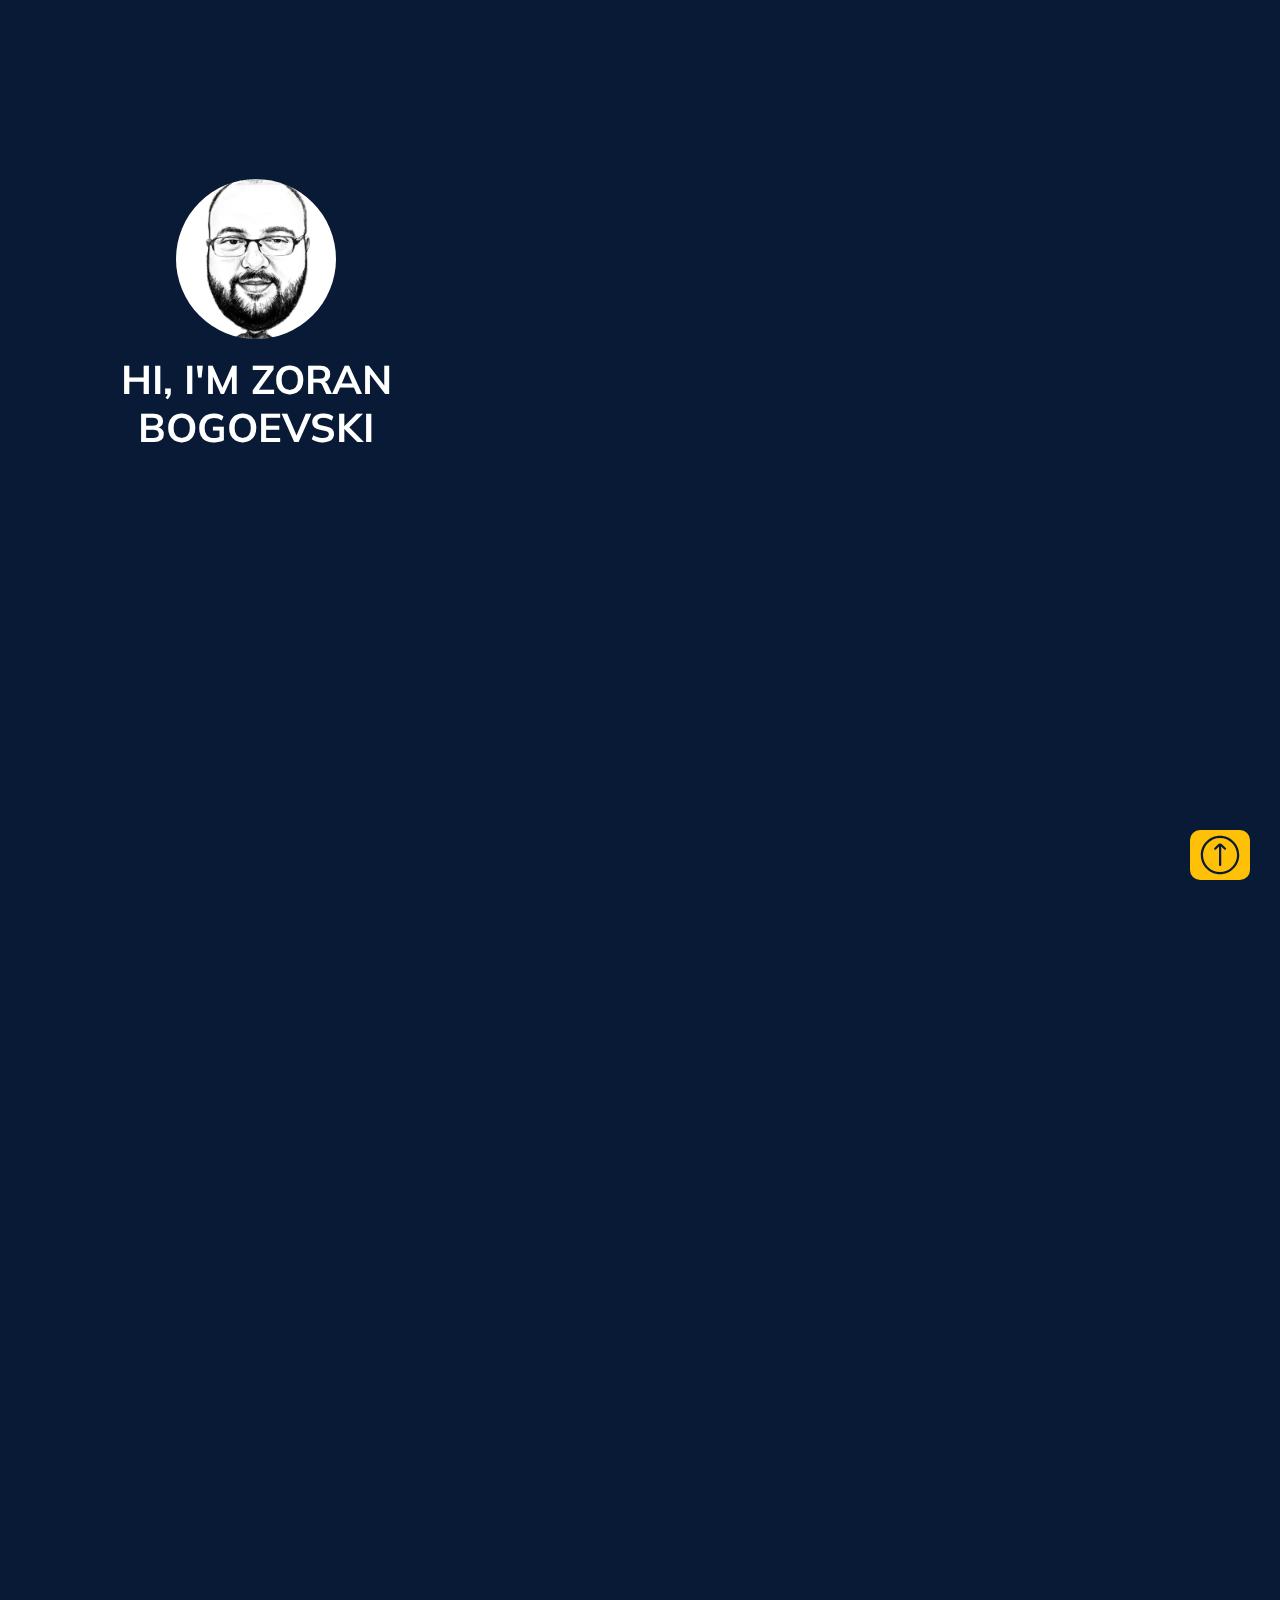
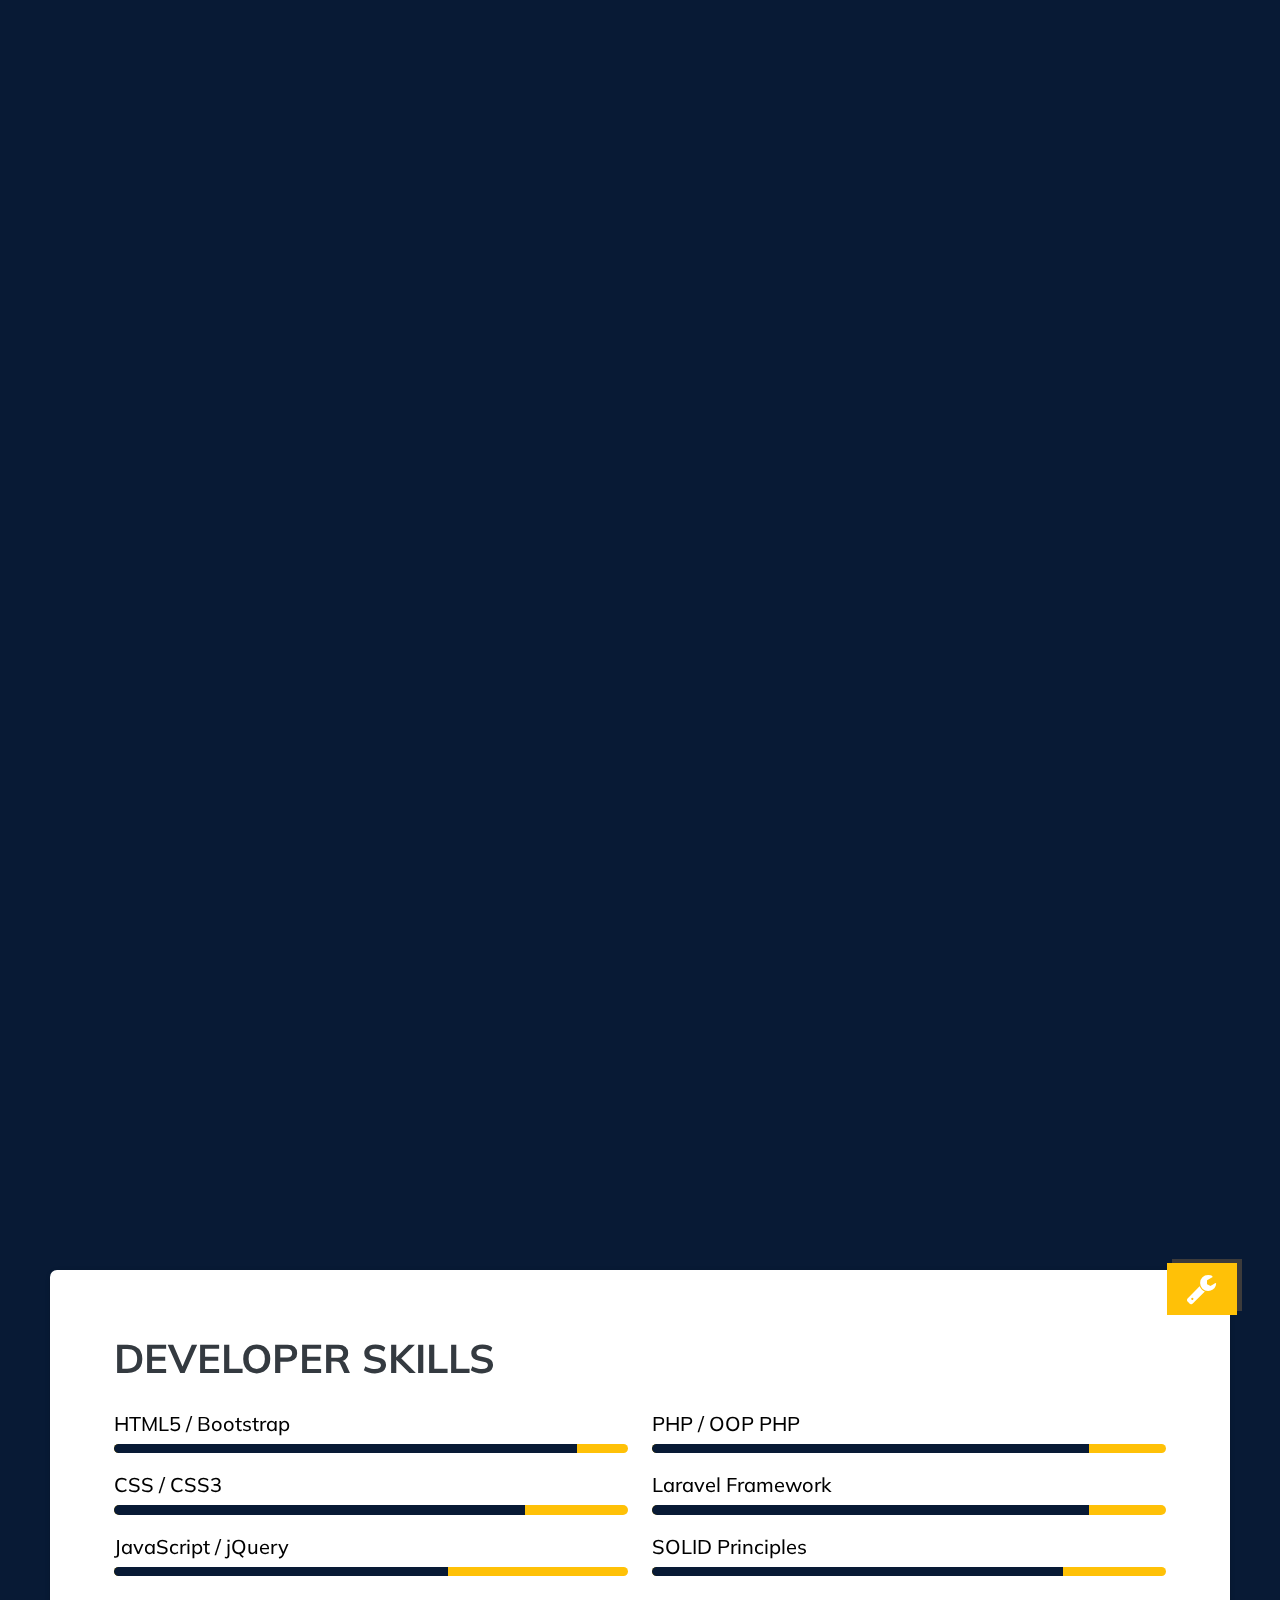
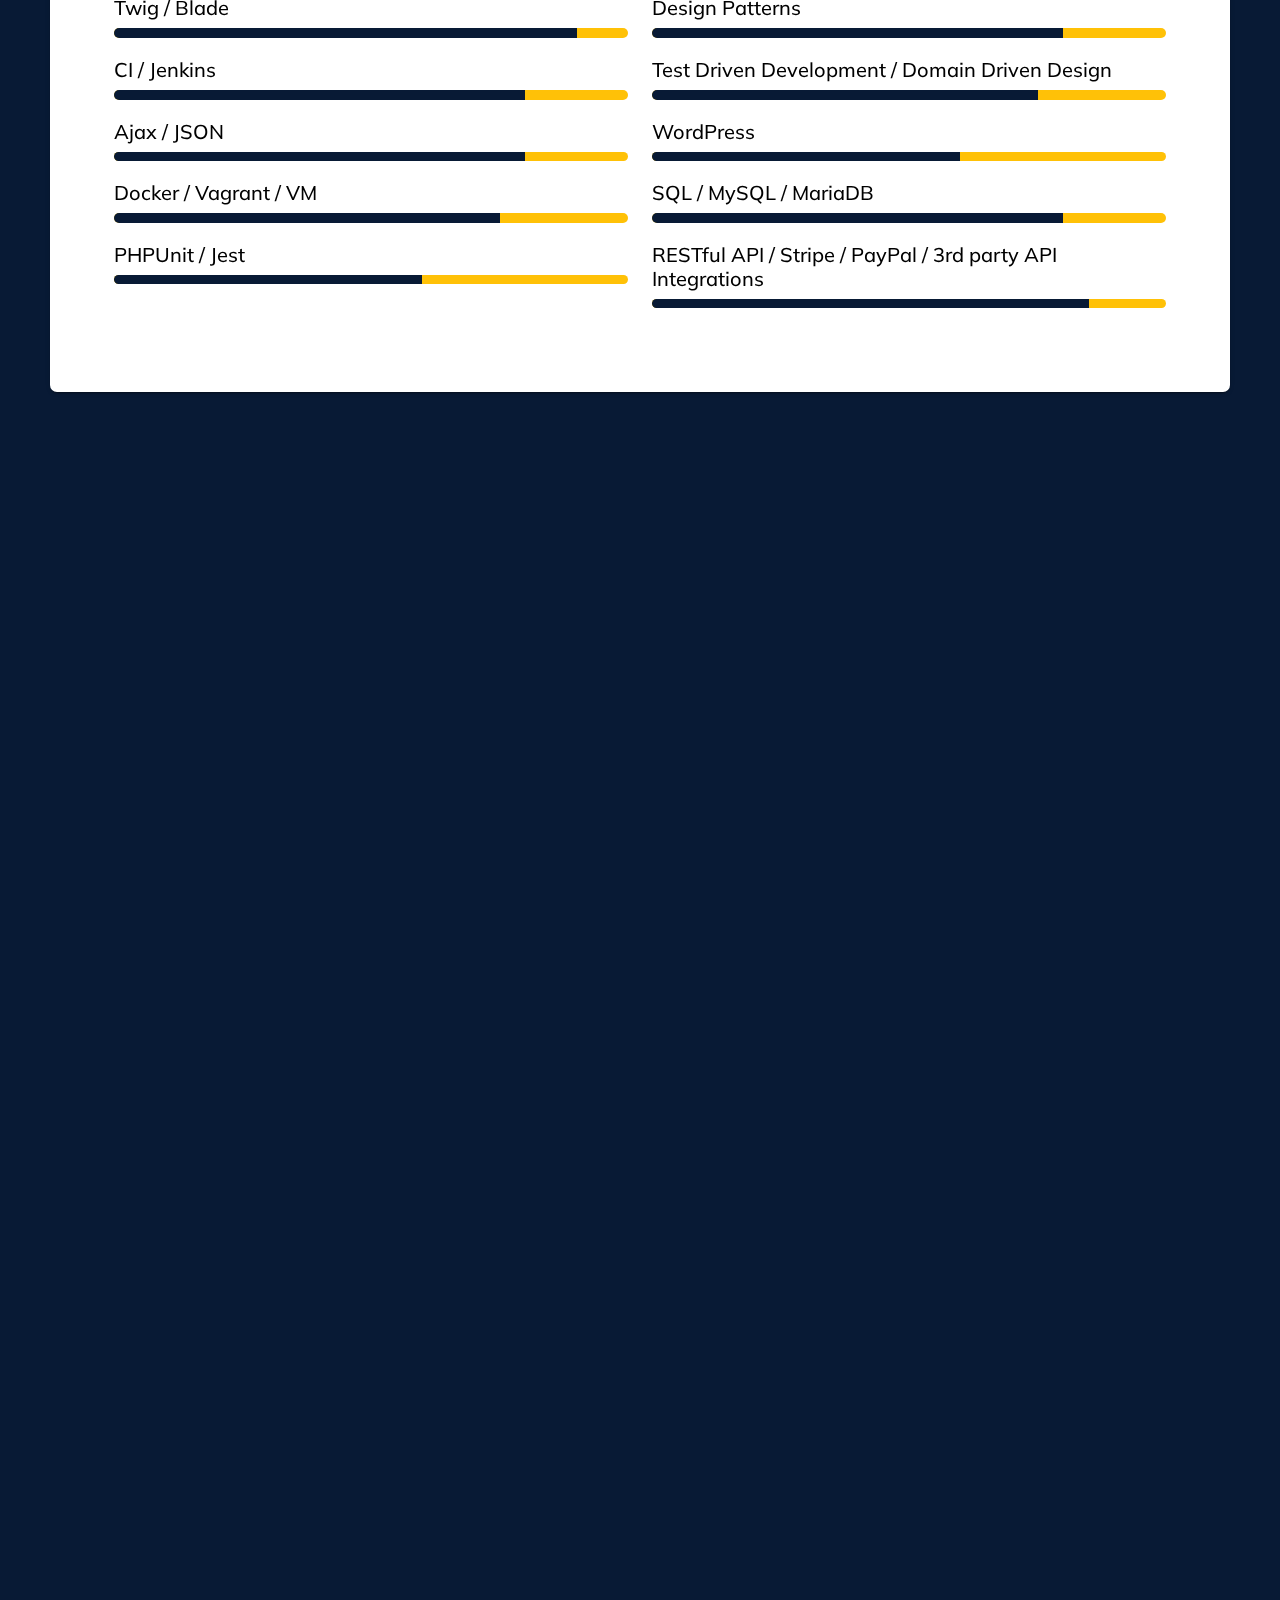
<file: index.html>
<!DOCTYPE html>
<html lang="en-US">
<head>
    <link href="/images/iOS/Icon-57.png" rel="apple-touch-icon" sizes="57x57">
    <link href="/images/iOS/Icon-60.png" rel="apple-touch-icon" sizes="60x60">
    <link href="/images/iOS/Icon-72.png" rel="apple-touch-icon" sizes="72x72">
    <link href="/images/iOS/Icon-76.png" rel="apple-touch-icon" sizes="76x76">
    <link href="/images/iOS/Icon-114.png" rel="apple-touch-icon" sizes="114x114">
    <link href="/images/iOS/Icon-120.png" rel="apple-touch-icon" sizes="120x120">
    <link href="/images/iOS/Icon-144.png" rel="apple-touch-icon" sizes="144x144">
    <link href="/images/iOS/Icon-152.png" rel="apple-touch-icon" sizes="152x152">
    <link href="/images/iOS/Icon-180.png" rel="apple-touch-icon" sizes="180x180">
    <link href="/images/Android/Icon-192.png" rel="icon" sizes="192x192" type="image/png">
    <link href="/favicon-32x32.png" rel="icon" sizes="32x32" type="image/png">
    <link href="/favicon-96x96.png" rel="icon" sizes="96x96" type="image/png">
    <link href="/manifest.json" rel="manifest">
    <meta content="#ffffff" name="msapplication-TileColor">
    <meta content="/ms-icon-144x144.png" name="msapplication-TileImage">
    <meta charset="utf-8">
    <meta content="width=device-width, initial-scale=1" name="viewport">
    <title>Zoran Bogoevski - Senior Laravel & PHP Software Developer | Custom Solutions Expert</title>
    <meta name="description" content="Zoran Bogoevski, a seasoned Senior Software Engineer and Laravel Developer with over 15 years of experience in PHP, Laravel, and custom software solutions. Explore my portfolio for innovative full-stack development projects.">

    <link rel="canonical" href="https://www.zorandev.info" />

    <link crossorigin="anonymous" href="css/bootstrap.min.css" rel="stylesheet">
    <link href="css/style-cf.css" rel="stylesheet" type="text/css">
    <link href="css/styles.css" rel="stylesheet" type="text/css">
    <link href="https://fonts.googleapis.com/css2?family=Muli:ital,wght@0,200;0,300;0,400;0,500;0,600;0,700;0,800;0,900;1,200;1,300;1,400;1,500;1,600;1,700;1,800&display=swap" rel="stylesheet">
    <link crossorigin="anonymous" href="https://use.fontawesome.com/releases/v5.15.4/css/all.css" integrity="sha384-DyZ88mC6Up2uqS4h/KRgHuoeGwBcD4Ng9SiP4dIRy0EXTlnuz47vAwmeGwVChigm" rel="stylesheet">

    <meta content="Zoran Bogoevski" name="author">
    <meta content="#000000" name="theme-color">
    <link href="/index.xml" rel="alternate" type="application/rss+xml"/>

    <!-- Open Graph / Facebook -->
    <meta property="og:type" content="website">
    <meta property="og:url" content="https://www.zorandev.info">
    <meta property="og:title" content="Zoran Bogoevski - Senior Software Engineer | Expert in Laravel and PHP Development">
    <meta property="og:description" content="Discover the professional portfolio of Zoran Bogoevski, a Senior Software Engineer specializing in Laravel and PHP development with extensive experience in building custom software solutions and full-stack development.">
    <meta property="og:image" content="https://www.zorandev.info/images/me.jpeg">
    <meta property="og:site_name" content="Zoran Bogoevski's Portfolio">

    <!-- Twitter -->
    <meta name="twitter:card" content="summary_large_image">
    <meta name="twitter:url" content="https://zbogoevski.github.io">
    <meta name="twitter:title" content="Zoran Bogoevski - Senior Laravel & PHP Developer">
    <meta name="twitter:description" content="Explore the portfolio of Zoran Bogoevski, a Senior Laravel and PHP Developer, showcasing expertise in custom software solutions, full-stack development, and innovative project execution.">
    <meta name="twitter:image" content="https://www.zorandev.info/images/me.jpeg">

    <script type="application/ld+json">
        {
            "@context": "http://schema.org",
            "@type": "WebSite",
            "url": "\/",
            "name": "CV: Zoran Bogoevski | Senior Software Engineer | Laravel Developer",
            "author": {
                "@type": "Person",
                "name": "Zoran Bogoevski"
            },
            "description": "Zoran Bogoevski, a Senior Software Engineer and Laravel Developer with 10+ years of professional experience. Get in touch to discuss your next project."
        }
    </script>
</head>
<body class="clearfix">

<!-- Back to top button -->
<div class="main-wrapper" id="top_">

    <section class="sidebar d-flex align-items-center text-sm-left text-center p-3 pt-4 pb-4 p-sm-5">
        <div class="main-info">
            <img alt="Zoran Bogoevski"
                 class="rounded-circle mb-3  img-black-white" src="images/me.jpeg" width="160px">
            <h1 class="heading text-white">Hi, i&#39;m <span>Zoran Bogoevski</span>
            </h1>
            <p class="sub-heading text-white"><span class="">Senior Software
                Engineer</span> | Laravel Developer</p>
            <div class="social my-4">
                <a data-placement="bottom" data-toggle="tooltip" href="https://github.com/kalimeromk" rel="noreferrer"
                   target="_blank" title="Find me on Github">
                    <?xml version="1.0" encoding="utf-8"?>
                    <!-- Generator: Adobe Illustrator 22.0.1, SVG Export Plug-In . SVG Version: 6.00 Build 0)  -->
                    <svg fill="#ffffff" height="40" id="lni_lni-github-original"
                         style="enable-background:new 0 0 64 64;" version="1.1"
                         viewBox="0 0 64 64" width="40"
                         x="0px" xml:space="preserve" xmlns="http://www.w3.org/2000/svg"
                         y="0px">
<path d="M32,1.8c-17,0-31,13.8-31,31C1,46.4,9.9,58,22.3,62.2c1.6,0.3,2.1-0.7,2.1-1.4c0-0.7,0-2.7-0.1-5.4
	c-8.6,2-10.4-4.2-10.4-4.2c-1.4-3.5-3.5-4.5-3.5-4.5c-2.8-2,0.1-2,0.1-2c3.1,0.1,4.8,3.2,4.8,3.2c2.7,4.8,7.3,3.4,9,2.5
	c0.3-2,1.1-3.4,2-4.2c-6.8-0.7-14.1-3.4-14.1-15.2c0-3.4,1.3-6.1,3.2-8.2c-0.3-0.7-1.4-3.9,0.3-8.2c0,0,2.7-0.8,8.6,3.2
	c2.5-0.7,5.1-1.1,7.8-1.1c2.7,0,5.4,0.3,7.8,1.1c5.9-3.9,8.5-3.2,8.5-3.2c1.7,4.2,0.7,7.5,0.3,8.2c2,2.1,3.2,4.9,3.2,8.2
	c0,11.8-7.3,14.5-14.1,15.2c1.1,1,2.1,3,2.1,5.8c0,4.2-0.1,7.5-0.1,8.5c0,0.8,0.6,1.7,2.1,1.4C54.1,57.8,63,46.3,63,32.6
	C62.9,15.6,49,1.8,32,1.8z"/>
</svg>
                </a>
                <a data-placement="bottom" data-toggle="tooltip" href="https://www.linkedin.com/in/zoran-bogoevski/"
                   rel="noreferrer"
                   target="_blank" title="Contact me on LinkedIn">
                    <?xml version="1.0" encoding="utf-8"?>
                    <!-- Generator: Adobe Illustrator 22.0.1, SVG Export Plug-In . SVG Version: 6.00 Build 0)  -->
                    <svg fill="#ffffff" width="40" height="40" version="1.1" id="lni_lni-linkedin-original"
                         xmlns="http://www.w3.org/2000/svg"
                         x="0px" y="0px" viewBox="0 0 64 64" style="enable-background:new 0 0 64 64;"
                         xml:space="preserve">
<path d="M58.5,1H5.6C3.1,1,1.1,3,1.1,5.5v53c0,2.4,2,4.5,4.5,4.5h52.7c2.5,0,4.5-2,4.5-4.5V5.4C63,3,61,1,58.5,1z M19.4,53.7h-9.1
	V24.2h9.1V53.7z M14.8,20.1c-3,0-5.3-2.4-5.3-5.3s2.4-5.3,5.3-5.3s5.3,2.4,5.3,5.3S17.9,20.1,14.8,20.1z M53.9,53.7h-9.1V39.4
	c0-3.4-0.1-7.9-4.8-7.9c-4.8,0-5.5,3.8-5.5,7.6v14.6h-9.1V24.2h8.9v4.1h0.1c1.3-2.4,4.2-4.8,8.7-4.8c9.3,0,11,6,11,14.2v16H53.9z"/>
</svg>
                </a>
                <a data-placement="bottom" data-toggle="tooltip" href="mailto:zbogoevski@gmail.com" rel="noreferrer"
                   target="_blank"
                   title="Contact me via E-mail">
                    <?xml version="1.0" encoding="utf-8"?>
                    <!-- Generator: Adobe Illustrator 22.0.1, SVG Export Plug-In . SVG Version: 6.00 Build 0)  -->
                    <svg fill="#ffffff" width="40" height="40" version="1.1" id="lni_lni-envelope"
                         xmlns="http://www.w3.org/2000/svg" x="0px"
                         y="0px" viewBox="0 0 64 64" style="enable-background:new 0 0 64 64;" xml:space="preserve">
<path d="M57,10.9H7c-3.2,0-5.8,2.6-5.8,5.8v30.7c0,3.2,2.6,5.8,5.8,5.8h50c3.2,0,5.8-2.6,5.8-5.8V16.7C62.8,13.5,60.2,10.9,57,10.9z
	 M57,14.4c0.5,0,0.9,0.1,1.3,0.4L33.4,29.9c-0.9,0.5-1.9,0.5-2.8,0L5.7,14.8c0.4-0.2,0.8-0.4,1.3-0.4H57z M57,49.6H7
	c-1.2,0-2.3-1-2.3-2.3v-29l24,14.6c1,0.6,2.1,0.9,3.2,0.9c1.1,0,2.2-0.3,3.2-0.9l24-14.6v29C59.3,48.6,58.2,49.6,57,49.6z"/>
</svg>
                </a>

            </div>
            <div class="d-flex justify-content-center justify-content-sm-start my-4">
                <a class="btn btn-dark btn-lg" href="#contact">Contact</a>
            </div>
        </div>
    </section>

    <div class="main-content">
        <!--        ########### ABOUT ME SECTION START ##################-->
        <section class="bg__javascript2" id="about">
            <h2 class="heading">
                <i class="fa fa-address-card fa-fw custom-title-icon"></i>
                About me
            </h2>
            <div class="row">
                <div class="col-md-12 section-content text-justify">
                    <p class="tab-indent">I am a seasoned Senior Software Engineer with over 15 years of professional experience. Throughout my career, I have gained expertise in various aspects of software development, specializing in Laravel development and serving as a Technical Lead.
                        During my tenure, I have been involved in all phases of the Software Development Life Cycle (SDLC). From designing and building complex web applications and APIs to architecting backend tools, I have demonstrated proficiency in delivering robust and scalable solutions. I am adept at performing business and technology analysis, ensuring seamless system integration, and providing custom software development services.
                        In addition to development, I have a strong background in support and maintenance activities. I have successfully undertaken refactoring and re-engineering projects to improve the performance and maintainability of existing codebases. Through comprehensive unit testing and validation, I ensure the delivery of high-quality services.
                        My experience extends to agile development methodologies, allowing me to efficiently design and develop high-volume software components and applications. I excel at breaking down complex business requirements into achievable technical tasks, architecting innovative solutions that align with organizational goals.
                        Currently, I am focused on working with the Laravel PHP Framework, employing SOLID principles to create robust and maintainable codebases. I am continuously enthusiastic about learning new technologies and keeping up with industry trends.
                        Overall, my extensive experience, technical proficiency, and passion for learning make me a valuable asset in any software development team. I am dedicated to delivering top-notch solutions and contributing to the success of projects.
                    </p>

                </div>
            </div>
        </section>
        <!--        ########### ABOUT ME SECTION END ##################-->

        <!--        ########### EXPERIENCE SECTION START ##################-->
        <section class="bg__javascript2" id="experience">
            <h2 class="heading">
                <i class="fa fa-briefcase fa-fw custom-title-icon"></i>
                Experience
            </h2>
            <div id="timeline">
                <div class="timeline-item clearfix">
                    <div class="timeline-icon"></div>
                    <div class="timeline-content right">
                        <span class="date">Nov 2022 - Present</span>
                        <div class="company-info d-flex align-items-center py-2">
                    <span class="company-logo">
                        <img alt="Growth Engineering Ltd logo"
                             class="img-responsive rounded-circle" src="images/omlogo.png" width="65px"/>
                    </span>
                            <span class="company-title-position">
                        <h6 class="h5 mt-2 mb-0">
                            Orangemelons
                        </h6>
                        <span class="h6 my-1 text-uppercase">
                            Senior Full Stack Software Engineer | Tech Lead
                        </span>
                        <br/>
                        <span class="lead my-1">
                            (Full time)
                        </span>
                    </span>
                        </div>
                        <div class="employee-tasks section-content text-justify" id="axModule">
                            <p class="pt-2">
                                As a <strong>Senior Back-end Software Engineer/Tech Lead</strong>, my role encompasses the
                                following responsibilities:</p>
                            <ul>
                                <li>Building and maintaining RESTful APIs</li>
                                <li>Architecting and designing the database structure</li>
                                <li>Developing custom Laravel packages</li>
                                <li>Implementing custom wrappers for 3rd party solutions</li>
                                <li>Writing clean and modular code based on SOA (Service Oriented Architecture)</li>
                                <li>Created custom dockerized solutions</li>
                            </ul>

                            <p class="pt-2">OrangeMelons, are a software development company from Amsterdam.
                                Born out of the high demand for affordable highly educated IT talents, we saw the opportunity to link our roots in North Macedonia to our network in the Netherlands.
                                Our tech center in North Macedonia mainly houses university-educated IT professionals. In addition to IT skills, we also train people internally in communication and project management.</p>
                            <ul aria-expanded="true" class="resume-list collapse show pb-3" id="qxCollapse1">

                            </ul>

                            <div class="badges-container">
                                <span class="badge badge-pill badge-custom py-2 px-3 mb-2">Laravel</span>
                                <span class="badge badge-pill badge-custom py-2 px-3 mb-2">PHP</span>
                                <span class="badge badge-pill badge-custom py-2 px-3 mb-2">OOP PHP</span>
                                <span class="badge badge-pill badge-custom py-2 px-3 mb-2">Tech Lead</span>
                                <span class="badge badge-pill badge-custom py-2 px-3 mb-2">MySQL</span>
                                <span class="badge badge-pill badge-custom py-2 px-3 mb-2">SOA Architecture</span>
                                <span class="badge badge-pill badge-custom py-2 px-3 mb-2">REST API</span>
                                <span class="badge badge-pill badge-custom py-2 px-3 mb-2">DataTables</span>
                                <span class="badge badge-pill badge-custom py-2 px-3 mb-2">Docker</span>
                                <span class="badge badge-pill badge-custom py-2 px-3 mb-2">Bitbucket</span>
                                <span class="badge badge-pill badge-custom py-2 px-3 mb-2">Jira</span>
                            </div>

                        </div>
                    </div>
                </div>
            <div id="timeline">
                <div class="timeline-item clearfix">
                    <div class="timeline-icon"></div>
                    <div class="timeline-content right">
                        <span class="date">Nov 2022 - July 2023</span>
                        <div class="company-info d-flex align-items-center py-2">
                    <span class="company-logo">
                        <img alt="Growth Engineering Ltd logo"
                             class="img-responsive rounded-circle" src="images/grouth.jpeg" width="65px"/>
                    </span>
                            <span class="company-title-position">
                        <h6 class="h5 mt-2 mb-0">
                            Growth Engineering Ltd
                        </h6>
                        <span class="h6 my-1 text-uppercase">
                            Senior Full Stack Software Engineer | Tech Lead
                        </span>
                        <br/>
                        <span class="lead my-1">
                            (Part time)
                        </span>
                    </span>
                        </div>
                        <div class="employee-tasks section-content text-justify" id="axModule">
                            <p class="pt-2">
                                As a <strong>Senior Back-end Software Engineer/Tech Lead</strong>, my role encompasses the
                                following responsibilities:</p>
                            <ul>
                                <li>Building and maintaining RESTful APIs</li>
                                <li>Architecting and designing the database structure</li>
                                <li>Developing custom Laravel packages</li>
                                <li>Implementing custom wrappers for 3rd party solutions</li>
                                <li>Writing clean and modular code based on SOA (Service Oriented Architecture)</li>
                                <li>Created custom dockerized solutions</li>
                            </ul>
                                <p>Working on the following projects:</p>
                                <ul>
                                    <li>Growth Engineering LMS</li>
                                    <li>Growth Engineering Learning App</li>
                                    <li>Growth Engineering Authoring Tool</li>
                                </ul>
                                <p class="pt-2">The Growth Engineering is the world’s most engaging learning management system —
                                    by a long shot with ultimate mobile knowledge reinforcement app with Gamified and game-based content creation made easy.</p>
                            <ul aria-expanded="true" class="resume-list collapse show pb-3" id="qxCollapse1">

                            </ul>

                            <div class="badges-container">
                                <span class="badge badge-pill badge-custom py-2 px-3 mb-2">Laravel</span>
                                <span class="badge badge-pill badge-custom py-2 px-3 mb-2">PHP</span>
                                <span class="badge badge-pill badge-custom py-2 px-3 mb-2">OOP PHP</span>
                                <span class="badge badge-pill badge-custom py-2 px-3 mb-2">Tech Lead</span>
                                <span class="badge badge-pill badge-custom py-2 px-3 mb-2">MySQL</span>
                                <span class="badge badge-pill badge-custom py-2 px-3 mb-2">SOA Architecture</span>
                                <span class="badge badge-pill badge-custom py-2 px-3 mb-2">REST API</span>
                                <span class="badge badge-pill badge-custom py-2 px-3 mb-2">DataTables</span>
                                <span class="badge badge-pill badge-custom py-2 px-3 mb-2">Docker</span>
                                <span class="badge badge-pill badge-custom py-2 px-3 mb-2">Bitbucket</span>
                                <span class="badge badge-pill badge-custom py-2 px-3 mb-2">Jira</span>
                            </div>

                        </div>
                    </div>
                </div>
                <div class="timeline-item clearfix">
                    <div class="timeline-icon"></div>
                    <div class="timeline-content right">
                        <span class="date">Oct 2021 - Nov 2022</span>
                        <div class="company-info d-flex align-items-center py-2">
                    <span class="company-logo">
                        <img alt="Axellero logo"
                             class="img-responsive rounded-circle" src="images/axellero.png" width="65px"/>
                    </span>
                            <span class="company-title-position">
                        <h6 class="h5 mt-2 mb-0">
                            Axellero
                        </h6>
                        <span class="h6 my-1 text-uppercase">
                            Senior Full Stack Software Engineer | Project Lead Developer
                        </span>
                        <br/>
                        <span class="lead my-1">
                            (Freelance Contractor)
                        </span>
                    </span>
                        </div>
                        <div class="employee-tasks section-content text-justify" id="axModule">
                            <p class="pt-2">
                                As a <strong>Senior Back-end Software Engineer/Tech Lead</strong>, my role encompasses the
                                following responsibilities:</p>
                            <ul>
                                <li>Developing and managing RESTful APIs.</li>
                                <li>Designing and structuring databases with utmost precision.</li>
                                <li>Creating custom wrappers to integrate <em>third-party solutions</em> seamlessly.</li>
                                <li>Crafting clean and modular code using the <em>Service-Oriented Architecture (SOA)</em> approach.</li>
                                <li>Designing and implementing a customized <em>Admin Dashboard</em> for effortless application entity management.</li>
                                <li>Created custom dockerized solutions</li>
                            </ul>
                            <ul aria-expanded="true" class="resume-list collapse show pb-3" id="qxCollapse1">
                            </ul>

                            <div class="badges-container">
                                <span class="badge badge-pill badge-custom py-2 px-3 mb-2">Laravel</span>
                                <span class="badge badge-pill badge-custom py-2 px-3 mb-2">PHP</span>
                                <span class="badge badge-pill badge-custom py-2 px-3 mb-2">OOP PHP</span>
                                <span class="badge badge-pill badge-custom py-2 px-3 mb-2">Project Lead</span>
                                <span class="badge badge-pill badge-custom py-2 px-3 mb-2">MySQL</span>
                                <span class="badge badge-pill badge-custom py-2 px-3 mb-2">JavaScript</span>
                                <span class="badge badge-pill badge-custom py-2 px-3 mb-2">HTML5</span>
                                <span class="badge badge-pill badge-custom py-2 px-3 mb-2">CSS / CSS3</span>
                                <span class="badge badge-pill badge-custom py-2 px-3 mb-2">SOA Architecture</span>
                                <span class="badge badge-pill badge-custom py-2 px-3 mb-2">REST API</span>
                                <span class="badge badge-pill badge-custom py-2 px-3 mb-2">Dropbox API</span>
                                <span class="badge badge-pill badge-custom py-2 px-3 mb-2">DataTables</span>
                                <span class="badge badge-pill badge-custom py-2 px-3 mb-2">Docker</span>
                                <span class="badge badge-pill badge-custom py-2 px-3 mb-2">Bitbucket</span>
                                <span class="badge badge-pill badge-custom py-2 px-3 mb-2">Jira</span>
                            </div>

                        </div>
                    </div>
                </div>
                <div class="timeline-item clearfix">
                    <div class="timeline-icon"></div>
                    <div class="timeline-content right">
                        <span class="date">Oct 2021 - Nov 2022</span>
                        <div class="company-info d-flex align-items-center py-2">
                    <span class="company-logo">
                        <img alt="Fueloyal logo"
                             class="img-responsive rounded-circle" src="images/fueloyal.png" width="65px"/>
                    </span>
                            <span class="company-title-position">
                        <h6 class="h5 mt-2 mb-0">
                            Fueloyal
                        </h6>
                        <span class="h6 my-1 text-uppercase">
                            Senior Full Stack Software Engineer | Project Lead Developer
                        </span>
                        <br/>
                        <span class="lead my-1">(Full Time)</span>
                    </span>
                        </div>
                        <div class="employee-tasks section-content text-justify" id="fuModule">
                            <p class="pt-2">
                                As a <strong>Senior Back-end Software Engineer/Tech Lead</strong>, my role encompasses the
                                following responsibilities:
                            </p>
                            <ul>
                                <li>Building and maintaining RESTful APIs</li>
                                <li>Architecting and designing the database structure</li>
                                <li>Implementing custom wrappers for 3rd party solutions</li>
                                <li>Writing clean and modular code based on SOA (Service Oriented Architecture)</li>
                                <li>Creating a custom Admin Dashboard for easy management of the application entities</li>
                                <li>Created custom dockerized solutions</li>
                            </ul>
                            <ul aria-expanded="true" class="resume-list collapse show pb-3" id="qxCollapse1">
                            </ul>
                            <div class="badges-container">
                                <span class="badge badge-pill badge-custom py-2 px-3 mb-2">Laravel</span>
                                <span class="badge badge-pill badge-custom py-2 px-3 mb-2">Project Lead</span>
                                <span class="badge badge-pill badge-custom py-2 px-3 mb-2">PHP</span>
                                <span class="badge badge-pill badge-custom py-2 px-3 mb-2">OOP PHP</span>
                                <span class="badge badge-pill badge-custom py-2 px-3 mb-2">MySQL</span>
                                <span class="badge badge-pill badge-custom py-2 px-3 mb-2">JavaScript</span>
                                <span class="badge badge-pill badge-custom py-2 px-3 mb-2">HTML5</span>
                                <span class="badge badge-pill badge-custom py-2 px-3 mb-2">CSS / CSS3</span>
                                <span class="badge badge-pill badge-custom py-2 px-3 mb-2">DataTables</span>
                                <span class="badge badge-pill badge-custom py-2 px-3 mb-2">SOA Architecture</span>
                                <span class="badge badge-pill badge-custom py-2 px-3 mb-2">REST API</span>
                                <span class="badge badge-pill badge-custom py-2 px-3 mb-2">Webhooks</span>
                                <span class="badge badge-pill badge-custom py-2 px-3 mb-2">Stripe</span>
                                <span class="badge badge-pill badge-custom py-2 px-3 mb-2">Docker</span>
                                <span class="badge badge-pill badge-custom py-2 px-3 mb-2">Gitlab</span>
                                <span class="badge badge-pill badge-custom py-2 px-3 mb-2">Jira</span>
                            </div>
                        </div>
                    </div>
                </div>
                <div class="timeline-item clearfix">
                    <div class="timeline-icon"></div>
                    <div class="timeline-content right">
                        <span class="date">Mar 2020 - Nov 2021</span>
                        <div class="company-info d-flex align-items-center py-2">
                    <span class="company-logo">
                        <img alt="Cosmic development logo"
                             class="img-responsive rounded-circle" src="images/cosmic.jpeg" width="65px"/>
                    </span>
                            <span class="company-title-position">
                        <h6 class="h5 mt-2 mb-0">
                        Cosmic Development
                        </h6>
                        <span class="h6 my-1 text-uppercase">
                            Senior PHP Developer
                        </span>
                        <br/>
                        <span class="lead my-1">(Full Time)</span>
                    </span>
                        </div>
                        <div class="employee-tasks section-content text-justify" id="qxModule">
                            <p class="pt-2">
                                As a <strong>Senior Back-end Software Engineer</strong>, my role encompasses the
                                following responsibilities:
                            </p>
                            <ul>
                                <li>Building RESTful APIs and ensuring their smooth functionality.</li>
                                <li>Creating well-structured and optimized database designs.</li>
                                <li>Developing custom wrappers to seamlessly integrate third-party solutions.</li>
                                <li>Writing clean, modular code following the Service-Oriented Architecture (SOA) approach.</li>
                                <li>Designing and implementing a user-friendly Admin Dashboard for easy application entity management.</li>
                                <li>Created custom dockerized solutions</li>
                                <li>Constructing an e-commerce platform for Bookmark customers, utilizing Bookmark's drag-and-drop website builder and AI capabilities.</li>
                                <li>Utilizing the bagisto e-commerce framework for Laravel and developing plugins and packages for third-party APIs such as shipping providers, tax calculation services, and payment gateways.</li>
                                <li>Implementing the CanadaPost and UPS post shipping packages for Laravel and incorporating a delivery tracker for these shipping providers.</li>
                            </ul>
                            <ul aria-expanded="true" class="resume-list collapse show pb-3" id="qxCollapse1">
                            </ul>
                            <div class="badges-container">
                                <span class="badge badge-pill badge-custom py-2 px-3 mb-2">Laravel</span>
                                <span class="badge badge-pill badge-custom py-2 px-3 mb-2">PHP</span>
                                <span class="badge badge-pill badge-custom py-2 px-3 mb-2">MySQL</span>
                                <span class="badge badge-pill badge-custom py-2 px-3 mb-2">Webhooks</span>
                                <span class="badge badge-pill badge-custom py-2 px-3 mb-2">REST API</span>
                                <span class="badge badge-pill badge-custom py-2 px-3 mb-2">HTML5</span>
                                <span class="badge badge-pill badge-custom py-2 px-3 mb-2">CSS / CSS3</span>
                                <span class="badge badge-pill badge-custom py-2 px-3 mb-2">Bootstrap 3/4</span>
                                <span class="badge badge-pill badge-custom py-2 px-3 mb-2">Payment Providers</span>
                                <span class="badge badge-pill badge-custom py-2 px-3 mb-2">Jira</span>
                                <span class="badge badge-pill badge-custom py-2 px-3 mb-2">Docker</span>
                                <span class="badge badge-pill badge-custom py-2 px-3 mb-2">Gitlab</span>
                            </div>
                        </div>
                    </div>
                </div>
                <div class="timeline-item clearfix">
                    <div class="timeline-icon"></div>
                    <div class="timeline-content right">
                        <span class="date">May 2019 - Mar 2020</span>
                        <div class="company-info d-flex align-items-center py-2">
                    <span class="company-logo">
                        <img alt="ZeroPlex logo"
                             class="img-responsive rounded-circle" src="images/avicena.jpeg" width="65px"/>
                    </span>
                            <span class="company-title-position">
                        <h6 class="h5 mt-2 mb-0">
                        Avicena 4IT
                        </h6>
                        <span class="h6 my-1 text-uppercase">
                            Team Lead / Senior PHP Developer
                        </span>
                        <br/>
                        <span class="lead my-1">(Full Time)</span>
                    </span>
                        </div>
                        <div class="employee-tasks section-content text-justify" id="zpModule">
                            <p class="pt-2">
                                As a <strong>Senior Back-end Software Engineer/Tech Lead</strong>, my role encompasses the
                                following responsibilities:
                            </p>

                            <ul>
                                <li>Developing and managing RESTful APIs</li>
                                <li>Designing precise and well-structured databases</li>
                                <li>Creating seamless integrations with third-party solutions through custom wrappers</li>
                                <li>Implementing clean and modular code using SOA principles</li>
                                <li>Designing and implementing a user-friendly Admin Dashboard for easy application entity management</li>
                                <li>Extensive experience in working with PHP Legacy code</li>
                                <li>Created custom dockerized solutions</li>

                            </ul>
                            <p class="pt-2"> Currently employed at LumenAd, specializing in Advertising, Analytics,
                                Campaign
                                Reporting, Data Organization, Media Activation, Advertising Intelligence, Ad Intelligence, Data Management, Digital Media, and Data Visualization.</p>
                            <ul aria-expanded="true" class="resume-list collapse show pb-3" id="qxCollapse1">
                            </ul>
                            <div class="badges-container">
                                <span class="badge badge-pill badge-custom py-2 px-3 mb-2">Laravel</span>
                                <span class="badge badge-pill badge-custom py-2 px-3 mb-2">Team Lead</span>
                                <span class="badge badge-pill badge-custom py-2 px-3 mb-2">PHP</span>
                                <span class="badge badge-pill badge-custom py-2 px-3 mb-2">OOP PHP</span>
                                <span class="badge badge-pill badge-custom py-2 px-3 mb-2">MySQL</span>
                                <span class="badge badge-pill badge-custom py-2 px-3 mb-2">HTML5</span>
                                <span class="badge badge-pill badge-custom py-2 px-3 mb-2">CSS / CSS3</span>
                                <span class="badge badge-pill badge-custom py-2 px-3 mb-2">Bootstrap 3</span>
                                <span class="badge badge-pill badge-custom py-2 px-3 mb-2">REST API</span>
                                <span class="badge badge-pill badge-custom py-2 px-3 mb-2">Webhooks</span>
                                <span class="badge badge-pill badge-custom py-2 px-3 mb-2">Github</span>
                                <span class="badge badge-pill badge-custom py-2 px-3 mb-2">Code Review</span>
                                <span class="badge badge-pill badge-custom py-2 px-3 mb-2">Docker</span>
                            </div>
                        </div>
                    </div>
                </div>
                <div class="timeline-item clearfix">
                    <div class="timeline-icon"></div>
                    <div class="timeline-content right">
                        <span class="date">Nov 2018 - Apr 2019 </span>
                        <div class="company-info d-flex align-items-center py-2">
                    <span class="company-logo">
                        <img alt="elikosoft logo"
                             class="img-responsive rounded-circle" src="images/elikosoft.jpeg" width="65px"/>
                    </span>
                            <span class="company-title-position">
                        <h6 class="h5 mt-2 mb-0">
                        Elikosoft
                        </h6>
                        <span class="h6 my-1 text-uppercase">
                            Software Engineer
                        </span>
                        <br/>
                        <span class="lead my-1">
                            (Full Time)
                        </span>
                    </span>
                        </div>
                        <div class="employee-tasks section-content text-justify" id="xsModule">
                            <p class="pt-2">
                                As a <strong>Back-end Software Engineer</strong>, my role encompasses the
                                following responsibilities:
                            </p>

                            <ul>
                                <li>Developing and managing RESTful APIs</li>
                                <li>Designing precise and well-structured databases</li>
                                <li>Creating seamless integrations with third-party solutions through custom wrappers</li>
                                <li>Implementing clean and modular code using SOA principles</li>
                                <li>PHP Laravel and .NET technologies</li>
                                <li>Extensive experience in working with PHP Legacy code</li>
                            </ul>
                            <ul aria-expanded="true" class="resume-list collapse show pb-3" id="qxCollapse1">
                            </ul>
                            <div class="badges-container">
                                <span class="badge badge-pill badge-custom py-2 px-3 mb-2">ASP.NET</span>
                                <span class="badge badge-pill badge-custom py-2 px-3 mb-2">Project Lead</span>
                                <span class="badge badge-pill badge-custom py-2 px-3 mb-2">SQL</span>
                                <span class="badge badge-pill badge-custom py-2 px-3 mb-2">JavaScript</span>
                                <span class="badge badge-pill badge-custom py-2 px-3 mb-2">Stripe</span>
                                <span class="badge badge-pill badge-custom py-2 px-3 mb-2">HTML5</span>
                                <span class="badge badge-pill badge-custom py-2 px-3 mb-2">CSS / CSS3</span>
                                <span class="badge badge-pill badge-custom py-2 px-3 mb-2">Bootstrap 3</span>
                                <span class="badge badge-pill badge-custom py-2 px-3 mb-2">REST API</span>
                                <span class="badge badge-pill badge-custom py-2 px-3 mb-2">Github</span>
                                <span class="badge badge-pill badge-custom py-2 px-3 mb-2">Code Review</span>
                            </div>
                        </div>
                    </div>
                </div>
                <div class="timeline-item clearfix">
                    <div class="timeline-icon"></div>
                    <div class="timeline-content right">
                        <span class="date">Mar 2018 - Nov 2018</span>
                        <div class="company-info d-flex align-items-center py-2">
                    <span class="company-logo">
                        <img alt="Digitalpresent logo"
                             class="img-responsive rounded-circle" src="images/digital.jpeg" width="65px"/>
                    </span>
                            <span class="company-title-position">
                        <h6 class="h5 mt-2 mb-0">
                        Digitalpresent
                        </h6>
                        <span class="h6 my-1 text-uppercase">
                            Full Stack PHP Developer
                        </span>
                        <br/>
                        <span class="lead my-1">(Full Team)</span>
                    </span>
                        </div>
                        <div class="employee-tasks section-content text-justify" id="smModule">
                            <p class="pt-2">Full Stack PHP Developer, working as a part of the
                                Virgo team, working as a Software Engineer building RESTful APIs, architecting and
                                designing the database structure, implementing custom wrappers for 3rd party solutions,
                                writing clean and modular code based on SOA
                                (Service Oriented Architecture).
                            </p>
                            <ul aria-expanded="true" class="resume-list collapse show pb-3" id="smCollapse">
                                Building websites for brand like: <br><a
                                    href="https://thewatgroup.com">TheWatGroop</a><br><a
                                    href="https://www.pcb.mk">Procredit bank
                                in Skopje</a>
                                <br><a href="http://nefroplus.mk">
                                Sistinanefroplus</a><br><a href="https://almero.rs/rs"> AlmeroRS</a>
                            </ul>

                            <div class="badges-container">
                                <span class="badge badge-pill badge-custom py-2 px-3 mb-2">OOP PHP</span>
                                <span class="badge badge-pill badge-custom py-2 px-3 mb-2">Laravel</span>
                                <span class="badge badge-pill badge-custom py-2 px-3 mb-2">MySQL</span>
                                <span class="badge badge-pill badge-custom py-2 px-3 mb-2">JavaScript</span>
                                <span class="badge badge-pill badge-custom py-2 px-3 mb-2">HTML5</span>
                                <span class="badge badge-pill badge-custom py-2 px-3 mb-2">CSS / CSS3</span>
                                <span class="badge badge-pill badge-custom py-2 px-3 mb-2">LESS</span>
                                <span class="badge badge-pill badge-custom py-2 px-3 mb-2">SASS</span>
                                <span class="badge badge-pill badge-custom py-2 px-3 mb-2">SCSS</span>
                                <span class="badge badge-pill badge-custom py-2 px-3 mb-2">WordPress</span>
                                <span class="badge badge-pill badge-custom py-2 px-3 mb-2">Docker</span>
                                <span class="badge badge-pill badge-custom py-2 px-3 mb-2">Bitbucket</span>
                                <span class="badge badge-pill badge-custom py-2 px-3 mb-2">Jira</span>
                            </div>
                        </div>
                    </div>
                </div>
                <div class="timeline-item clearfix">
                    <div class="timeline-icon"></div>
                    <div class="timeline-content right">
                        <span class="date">Jul 2014 - Jan 2018</span>
                        <div class="company-info d-flex align-items-center py-2">
                    <span class="company-logo">
                        <img alt="mpc logo"
                             class="img-responsive rounded-circle" src="images/mpcgrb.png" width="65px"/>
                    </span>
                            <span class="company-title-position">
                        <h6 class="h5 mt-2 mb-0">
                        Macedonian Orthodox Church
                        </h6>
                        <span class="h6 my-1 text-uppercase">
                            Full Stack PHP Developer | WordPress | Laravel
                        </span>
                        <br/>
                        <span class="lead my-1">
                            (Full Time)
                        </span>
                    </span>
                        </div>
                        <div class="employee-tasks section-content text-justify" id="iwModule">
                            <p class="pt-2">Building RESTful APIs, architecting and designing the database
                                structure, implementing custom wrappers for 3rd party solutions, writing
                                clean and domain driven code</p>
                            <ul aria-expanded="true" class="resume-list collapse show pb-3" id="iwCollapse">
                                <li>Developing web sites and optimizing them (PHP
                                    custom code Laravel Framework or Wordpress)
                                </li>
                                <li>Redesign of existing pages and their
                                    optimization
                                </li>
                                <li>Replacement of existing Joomla platforms with
                                    PHP custom code or Wordpress
                                </li>
                                <li>Making panoramic views of the Macedonian
                                    churches and monasteries and their integration
                                </li>
                            </ul>
                            <div class="badges-container">
                                <span class="badge badge-pill badge-custom py-2 px-3 mb-2">PHP</span>
                                <span class="badge badge-pill badge-custom py-2 px-3 mb-2">OOP PHP</span>
                                <span class="badge badge-pill badge-custom py-2 px-3 mb-2">MySQL</span>
                                <span class="badge badge-pill badge-custom py-2 px-3 mb-2">JavaScript</span>
                                <span class="badge badge-pill badge-custom py-2 px-3 mb-2">HTML5</span>
                                <span class="badge badge-pill badge-custom py-2 px-3 mb-2">CSS / CSS3</span>
                                <span class="badge badge-pill badge-custom py-2 px-3 mb-2">Wordpress</span>
                                <span class="badge badge-pill badge-custom py-2 px-3 mb-2">Photoshop</span>
                                <span class="badge badge-pill badge-custom py-2 px-3 mb-2">Docker</span>
                                <span class="badge badge-pill badge-custom py-2 px-3 mb-2">Pano2VR</span>
                                <span class="badge badge-pill badge-custom py-2 px-3 mb-2">Bitbucket</span>
                                <span class="badge badge-pill badge-custom py-2 px-3 mb-2">Jira</span>
                            </div>
                        </div>
                    </div>
                </div>
                <div class="timeline-item clearfix">
                    <div class="timeline-icon"></div>
                    <div class="timeline-content right">
                        <span class="date">Nov 2012 - Jul 2014</span>
                        <div class="company-info d-flex align-items-center py-2">
                    <span class="company-logo">
                        <img alt="VoxTeneo logo"
                             class="img-responsive rounded-circle" src="images/virgo.png" width="65px"/>
                    </span>
                            <span class="company-title-position">
                        <h6 class="h5 mt-2 mb-0">
                        Virgo
                        </h6>
                        <span class="h6 my-1 text-uppercase">
                            Full Stack PHP Developer | Laravel Developer | WordPress
                        </span>
                        <br/>
                        <span class="lead my-1">
                            (Full Time)
                        </span>
                    </span>
                        </div>
                        <div class="employee-tasks section-content text-justify" id="vtModule">
                            <p class="pt-2">Working as a Full Stack PHP Developer, implementing and architecting
                                solutions using WordPress and Laravel 4 / 5, transforming requirements
                                into user stories</p>
                            <ul aria-expanded="true" class="resume-list collapse show pb-3" id="vtCollapse">
                                <li>Developing web solutions in WordPress and PHP implementations in a LAMP environment
                                </li>
                                <li>Architect enterprise Laravel solutions including data, display, and information
                                    architecture
                                </li>
                                <li>Advanced site-building with WordPress modules</li>
                                <li>Building responsive websites using HTML/HTML5, CSS/CSS3, and JavaScript/jQuery
                                </li>
                                <li>Creating UI / UX components , creating and updating Custom Admin Themes /
                                    Dashboards
                                </li>
                                <li>Creating custom CRUD for the front-end user depending on role</li>
                                <li>Creating sub user functionality , where user with certain role can CRUD sub-users
                                </li>
                                <li>Creating custom admin Theme options controllers</li>
                                <li>Creating custom export options to CSV , for the admin , custom queries and reports
                                </li>
                                <li>Creating custom Event creation system</li>
                                <li class="item-title font-weight-bold">Laravel 4 / 5</li>
                                <li>Implementing new and updating existing features to Laravel / WordPress system</li>
                            </ul>

                            <div class="badges-container">
                                <span class="badge badge-pill badge-custom py-2 px-3 mb-2">Laravel</span>
                                <span class="badge badge-pill badge-custom py-2 px-3 mb-2">Blade</span>
                                <span class="badge badge-pill badge-custom py-2 px-3 mb-2">WordPress</span>
                                <span class="badge badge-pill badge-custom py-2 px-3 mb-2">Payment Providers</span>
                                <span class="badge badge-pill badge-custom py-2 px-3 mb-2">Bootstrap</span>
                                <span class="badge badge-pill badge-custom py-2 px-3 mb-2">jQuery</span>
                                <span class="badge badge-pill badge-custom py-2 px-3 mb-2">OOP PHP</span>
                                <span class="badge badge-pill badge-custom py-2 px-3 mb-2">MySQL</span>
                                <span class="badge badge-pill badge-custom py-2 px-3 mb-2">JavaScript</span>
                                <span class="badge badge-pill badge-custom py-2 px-3 mb-2">HTML5</span>
                                <span class="badge badge-pill badge-custom py-2 px-3 mb-2">CSS / CSS3</span>
                                <span class="badge badge-pill badge-custom py-2 px-3 mb-2">Bootstrap 3</span>
                                <span class="badge badge-pill badge-custom py-2 px-3 mb-2">Gitlab</span>
                                <span class="badge badge-pill badge-custom py-2 px-3 mb-2">Jira</span>
                                <span class="badge badge-pill badge-custom py-2 px-3 mb-2">3rd Party Integrations</span>
                            </div>

                        </div>
                    </div>
                </div>
                <div class="timeline-item clearfix">
                    <div class="timeline-icon"></div>
                    <div class="timeline-content right">
                        <span class="date">April 2012 - Present</span>
                        <div class="company-info d-flex align-items-center py-2">


                    <span class="company-logo">
                        <img alt="UpWork logo"
                             class="img-responsive rounded-circle" src="images/upwork.jpeg" width="65px"/>
                    </span>
                            <span class="company-title-position">
                        <h6 class="h5 mt-2 mb-0">
                        Upwork
                        </h6>
                        <span class="h6 my-1 text-uppercase">
                            Senior PHP Developer | Laravel Developer
                        </span>
                        <br/>
                        <span class="lead my-1">
                            (Freelancer)
                        </span>
                                <!--                                <span class="h6 text-capitalize font-weight-bold">(Full Time)</span>-->
                    </span>
                        </div>
                        <div class="employee-tasks section-content text-justify" id="upModule">
                            <p class="pt-2">Working as a Senior PHP Developer.</p>
                            <ul aria-expanded="true" class="resume-list collapse show pb-3" id="upCollapse">
                                <li>Web design and custom CMS solutions</li>
                                <li>Laravel REST API / WEB development</li>
                                <li>Laravel package development</li>
                                <li>WordPress development, building custom themes</li>

                            </ul>
                            <div class="badges-container">
                                <span class="badge badge-pill badge-custom py-2 px-3 mb-2">Laravel</span>
                                <span class="badge badge-pill badge-custom py-2 px-3 mb-2">WordPress</span>
                                <span class="badge badge-pill badge-custom py-2 px-3 mb-2">PHP</span>
                                <span class="badge badge-pill badge-custom py-2 px-3 mb-2">Docker</span>
                                <span class="badge badge-pill badge-custom py-2 px-3 mb-2">MySQL</span>
                                <span class="badge badge-pill badge-custom py-2 px-3 mb-2">JavaScript</span>
                                <span class="badge badge-pill badge-custom py-2 px-3 mb-2">HTML5</span>
                                <span class="badge badge-pill badge-custom py-2 px-3 mb-2">CSS / CSS3</span>
                                <span class="badge badge-pill badge-custom py-2 px-3 mb-2">Bootstrap</span>
                                <span class="badge badge-pill badge-custom py-2 px-3 mb-2">REST API</span>
                                <span class="badge badge-pill badge-custom py-2 px-3 mb-2">Webhooks</span>
                                <span class="badge badge-pill badge-custom py-2 px-3 mb-2">3rd Party Integrations</span>
                            </div>
                        </div>
                    </div>
                </div>
            </div>
        </section>
        <!--        ########### EXPERIENCE SECTION END ##################-->
        <!--        ########### CERTIFICATES SECTION START ##################-->
        <section class="bg__javascript2" id="certification">
            <h2 class="heading">
                <i class="fa fa-certificate fa-fw custom-title-icon"></i>
                Open Source Contributions
            </h2>
            <div class="row">
                <div class="col-md-12 section-content">
                    <p>
                        Using community code for use developers is normal,
                        but in same way normal and moral to give some back to the community as well,
                        here are some of my open source projects:
                    </p>
                    <hr>
                    <div class="timeline-content right bs">
                        <div class="company-info d-flex align-items-center py-2 bs">
                            <a href="https://github.com/KalimeroMK/RssFeed">
                                <span class="company-logo pr-3 bs">
                            </a>
                            <span class="company-title-position bs">
                        <h6 class="h5 mt-2 mb-0">
                            <a href="https://github.com/KalimeroMK/Halk">RssFeed Laravel Package</a>
                        </h6>
                    </span>
                        </div>
                        <div class="employee-tasks section-content bs" id="vtModule">
                            <p class="pt-2 bs">This package provides an easy way to parse RSS feeds and save them into your application. It provides features like fetching the entire content of an RSS feed, saving images found in the feed items, and getting full content of each item in the feed..</p>
                            <div class="badges-container bs">
                                <span class="badge badge-pill badge-custom py-2 px-3 mb-2 bs">Laravel</span>
                                <span class="badge badge-pill badge-custom py-2 px-3 mb-2 bs">OOP PHP</span>
                            </div>
                        </div>
                    </div>
                    <hr>
                    <div class="timeline-content right bs">
                        <div class="company-info d-flex align-items-center py-2 bs">
                            <a href="https://github.com/KalimeroMK/Halk">
                                <span class="company-logo pr-3 bs">
                        <img alt="casys logo" class="img-responsive rounded-circle bs"
                             src="images/halk.png"
                             width="65px">
                            </span>
                            </a>
                            <span class="company-title-position bs">
                        <h6 class="h5 mt-2 mb-0">
                            <a href="https://github.com/KalimeroMK/Halk"> Halkbank Payment Gateway for Laravel</a>
                        </h6>
                    </span>
                        </div>
                        <div class="employee-tasks section-content bs" id="vtModule">
                            <p class="pt-2 bs">Integrate Halkbank's online payment gateway seamlessly into your
                                Laravel application with this dedicated package. Designed specifically for Macedonian businesses, this package provides an easy-to-use interface for integrating Halkbank payment services.</p>
                            <div class="badges-container bs">
                                <span class="badge badge-pill badge-custom py-2 px-3 mb-2 bs">Laravel</span>
                                <span class="badge badge-pill badge-custom py-2 px-3 mb-2 bs">Blade</span>
                                <span class="badge badge-pill badge-custom py-2 px-3 mb-2 bs">OOP PHP</span>
                                <span class="badge badge-pill badge-custom py-2 px-3 mb-2 bs">JavaScript</span>
                                <span class="badge badge-pill badge-custom py-2 px-3 mb-2 bs">HTML5</span>
                                <span class="badge badge-pill badge-custom py-2 px-3 mb-2 bs">CSS / CSS3</span>
                            </div>
                        </div>
                    </div>
                    <hr>
                    <div class="timeline-content right bs">
                        <div class="company-info d-flex align-items-center py-2 bs">
                            <a href="https://github.com/KalimeroMK/countries">
                                <span class="company-logo pr-3 bs">
                        <img alt="casys logo" class="img-responsive rounded-circle bs"
                             src="images/Countries.png"
                             width="65px">
                            </span>
                            </a>
                            <span class="company-title-position bs">
                        <h6 class="h5 mt-2 mb-0">
                            <a href="https://github.com/KalimeroMK/countries"> Laravel Countries</a>
                        </h6>
                    </span>
                        </div>
                        <div class="employee-tasks section-content bs" id="vtModule">
                            <p class="pt-2 bs">Laravel Countries is a package for Laravel, providing Almost ISO 3166_2,
                                3166_3, currency,
                                Capital and more for all countries including states and cities .</p>
                            <div class="badges-container bs">
                                <span class="badge badge-pill badge-custom py-2 px-3 mb-2 bs">Laravel</span>
                                <span class="badge badge-pill badge-custom py-2 px-3 mb-2 bs">Blade</span>
                                <span class="badge badge-pill badge-custom py-2 px-3 mb-2 bs">OOP PHP</span>
                                <span class="badge badge-pill badge-custom py-2 px-3 mb-2 bs">JavaScript</span>
                                <span class="badge badge-pill badge-custom py-2 px-3 mb-2 bs">HTML5</span>
                                <span class="badge badge-pill badge-custom py-2 px-3 mb-2 bs">CSS / CSS3</span>
                            </div>
                        </div>
                    </div>
                    <hr>
                    <div class="timeline-content right bs">
                        <div class="company-info d-flex align-items-center py-2 bs">
                            <a href="https://github.com/KalimeroMK/casys">
                                <span class="company-logo pr-3 bs">
                        <img alt="casys logo" class="img-responsive rounded-circle bs"
                             src="images/logo-casys-350x100-1.png"
                             width="65px">
                            </span>
                            </a>
                            <span class="company-title-position bs">
                        <h6 class="h5 mt-2 mb-0">
                            <a href="https://github.com/KalimeroMK/casys">Casys payment gateway</a>
                        </h6>
                    </span>
                        </div>
                        <div class="employee-tasks section-content bs" id="vtModule">
                            <p class="pt-2 bs">This is a package to integrate Casys payment gateway in laravel it
                                generates complete scaffolding</p>
                            <div class="badges-container bs">
                                <span class="badge badge-pill badge-custom py-2 px-3 mb-2 bs">Laravel</span>
                                <span class="badge badge-pill badge-custom py-2 px-3 mb-2 bs">Blade</span>
                                <span class="badge badge-pill badge-custom py-2 px-3 mb-2 bs">OOP PHP</span>
                                <span class="badge badge-pill badge-custom py-2 px-3 mb-2 bs">JavaScript</span>
                                <span class="badge badge-pill badge-custom py-2 px-3 mb-2 bs">HTML5</span>
                                <span class="badge badge-pill badge-custom py-2 px-3 mb-2 bs">CSS / CSS3</span>
                            </div>
                        </div>
                    </div>
                    <hr>
                    <div class="timeline-content right bs">
                        <div class="company-info d-flex align-items-center py-2 bs">
                            <span class="company-title-position bs">
                        <h6 class="h5 mt-2 mb-0">
                            <a href="https://github.com/KalimeroMK/filterable">Filterable</a>
                        </h6>
                    </span>
                        </div>
                        <div class="employee-tasks section-content bs" id="vtModule">
                            <p class="pt-2 bs">Address commonly face the problem of adding repetitive filtering code</p>
                            <div class="badges-container bs">
                                <span class="badge badge-pill badge-custom py-2 px-3 mb-2 bs">Laravel</span>
                                <span class="badge badge-pill badge-custom py-2 px-3 mb-2 bs">PHP</span>
                            </div>
                        </div>
                    </div>
                    <hr>
                    <div class="timeline-content right bs">
                        <div class="company-info d-flex align-items-center py-2 bs">
                            <span class="company-title-position bs">
                        <h6 class="h5 mt-2 mb-0">
                            <a href="https://github.com/KalimeroMK/Htmldom">Dom Parser</a>
                        </h6>
                    </span>
                        </div>
                        <div class="employee-tasks section-content bs" id="vtModule">
                            <p class="pt-2 bs">Simple Html Dom Parser for Laravel</p>
                            <div class="badges-container bs">
                                <span class="badge badge-pill badge-custom py-2 px-3 mb-2 bs">Laravel</span>
                                <span class="badge badge-pill badge-custom py-2 px-3 mb-2 bs">PHP</span>
                                <span class="badge badge-pill badge-custom py-2 px-3 mb-2 bs">JSON</span>
                            </div>
                        </div>
                    </div>
                    <hr>
                    <div class="timeline-content right bs">
                        <div class="company-info d-flex align-items-center py-2 bs">
                            <a href="https://github.com/KalimeroMK/LaravelEcomm">
                                <span class="company-logo pr-3 bs">
                        <img alt="casys logo" class="img-responsive rounded-circle bs"
                             src="images/ecommerce.jpg"
                             width="65px">
                            </span>
                            </a>
                            <span class="company-title-position bs">
                        <h6 class="h5 mt-2 mb-0">
                            <a href="https://github.com/KalimeroMK/LaravelEcomm"> E-commerce</a>
                        </h6>
                    </span>
                        </div>
                        <div class="employee-tasks section-content bs" id="vtModule">
                            <p class="pt-2 bs">Fully functional laravel e-commerce solution API and Web based with
                                Paypal/Stripe/Casys payment gateway</p>
                            <div class="badges-container">
                                <span class="badge badge-pill badge-custom py-2 px-3 mb-2">Laravel</span>
                                <span class="badge badge-pill badge-custom py-2 px-3 mb-2">Blade</span>
                                <span class="badge badge-pill badge-custom py-2 px-3 mb-2">Payment Providers</span>
                                <span class="badge badge-pill badge-custom py-2 px-3 mb-2">Bootstrap</span>
                                <span class="badge badge-pill badge-custom py-2 px-3 mb-2">jQuery</span>
                                <span class="badge badge-pill badge-custom py-2 px-3 mb-2">OOP PHP</span>
                                <span class="badge badge-pill badge-custom py-2 px-3 mb-2">MySQL</span>
                                <span class="badge badge-pill badge-custom py-2 px-3 mb-2">JavaScript</span>
                                <span class="badge badge-pill badge-custom py-2 px-3 mb-2">HTML5</span>
                                <span class="badge badge-pill badge-custom py-2 px-3 mb-2">CSS / CSS3</span>
                                <span class="badge badge-pill badge-custom py-2 px-3 mb-2">Docker</span>
                                <span class="badge badge-pill badge-custom py-2 px-3 mb-2">3rd Party Integrations</span>
                            </div>
                        </div>
                    </div>
                    <hr>
                    <div class="timeline-content right bs">
                        <div class="company-info d-flex align-items-center py-2 bs">
                            <span class="company-title-position bs">
                        <h6 class="h5 mt-2 mb-0">
                            <a href="https://github.com/KalimeroMK/docker-images">Docker Images</a>
                        </h6>
                    </span>
                        </div>
                        <div class="employee-tasks section-content bs" id="vtModule">
                            <p class="pt-2 bs">Apache/Nginx + PHP docker image collection</p>
                            <div class="badges-container bs">
                                <span class="badge badge-pill badge-custom py-2 px-3 mb-2 bs">Docker</span>
                                <span class="badge badge-pill badge-custom py-2 px-3 mb-2 bs">Yml</span>
                            </div>
                        </div>
                    </div>
                </div>
            </div>
        </section>
        <!--        ########### CERTIFICATES SECTION END ##################-->

        <!--        ########### CERTIFICATES SECTION START ##################-->
        <section class="bg__javascript2" id="certification">
            <h2 class="heading">
                <i class="fa fa-certificate fa-fw custom-title-icon"></i>
                Laravel Developer
            </h2>
            <div class="row">
                <div class="col-md-12 section-content">
                    <p>
                        My preferred tool for building custom web applications. Laravel is the most popular PHP
                        framework at the moment. It has a huge ecosystem and therefore a lot of 3rd party packages,
                        speeding up the development process.
                    </p>
                </div>
            </div>
        </section>
        <!--        ########### CERTIFICATES SECTION END ##################-->

    </div>


    <div class="bs" style="z-index: 4; position: relative;">
        <!--        ########### SKILLS SECTION START ##################-->
        <section class="aqua text-light" id="skills">
            <h2 class="heading">
                <i class="fa fa-wrench fa-fw custom-title-icon"></i>
                Developer Skills
            </h2>

            <div class="row">
                <div class="col-md-6 section-content">
                    <div class="skill">
                <span class="h6 d-flex justify-content-between align-items-center">
                    <span class="font-weight-bold">HTML5 / Bootstrap </span></span>
                        <div class="progress">
                            <div aria-valuemax="100" aria-valuemin="0" aria-valuenow="10"
                                 class="progress-bar bg-blue"
                                 role="progressbar" style="width: 90%"></div>
                        </div>
                    </div>
                    <div class="skill">
                <span class="h6 d-flex justify-content-between align-items-center">
                    <span class="font-weight-bold">CSS / CSS3 </span></span>
                        <div class="progress">
                            <div aria-valuemax="100" aria-valuemin="0" aria-valuenow="10"
                                 class="progress-bar bg-blue"
                                 role="progressbar" style="width: 80%"></div>
                        </div>
                    </div>
                    <div class="skill">
                <span class="h6 d-flex justify-content-between align-items-center">
                    <span class="font-weight-bold">JavaScript / jQuery</span></span>
                        <div class="progress">
                            <div aria-valuemax="100" aria-valuemin="0" aria-valuenow="10"
                                 class="progress-bar bg-blue"
                                 role="progressbar" style="width: 65%"></div>
                        </div>
                    </div>
                    <div class="skill">
                <span class="h6 d-flex justify-content-between align-items-center">
                    <span class="font-weight-bold">Twig / Blade</span></span>
                        <div class="progress">
                            <div aria-valuemax="100" aria-valuemin="0" aria-valuenow="10"
                                 class="progress-bar bg-blue"
                                 role="progressbar" style="width: 90%"></div>
                        </div>
                    </div>
                    <div class="skill">
                <span class="h6 d-flex justify-content-between align-items-center">
                    <span class="font-weight-bold">CI / Jenkins</span></span>
                        <div class="progress">
                            <div aria-valuemax="100" aria-valuemin="0" aria-valuenow="10"
                                 class="progress-bar bg-blue"
                                 role="progressbar" style="width: 80%"></div>
                        </div>
                    </div>
                    <div class="skill">
                <span class="h6 d-flex justify-content-between align-items-center">
                    <span class="font-weight-bold"> Ajax / JSON</span></span>
                        <div class="progress">
                            <div aria-valuemax="100" aria-valuemin="0" aria-valuenow="10"
                                 class="progress-bar bg-blue"
                                 role="progressbar" style="width: 80%"></div>
                        </div>
                    </div>
                    <div class="skill">
                <span class="h6 d-flex justify-content-between align-items-center">
                    <span class="font-weight-bold">Docker / Vagrant / VM</span></span>
                        <div class="progress">
                            <div aria-valuemax="100" aria-valuemin="0" aria-valuenow="10"
                                 class="progress-bar bg-blue"
                                 role="progressbar" style="width: 75%"></div>
                        </div>
                    </div>

                    <div class="skill">
                <span class="h6 d-flex justify-content-between align-items-center">
                    <span class="font-weight-bold">PHPUnit / Jest </span></span>
                        <div class="progress">
                            <div aria-valuemax="100" aria-valuemin="0" aria-valuenow="10"
                                 class="progress-bar bg-blue"
                                 role="progressbar" style="width: 60%"></div>
                        </div>
                    </div>

                </div>

                <div class="col-md-6 section-content">
                    <div class="skill">
                <span class="h6 d-flex justify-content-between align-items-center">
                    <span class="font-weight-bold">PHP / OOP PHP</span>
                </span>
                        <div class="progress">
                            <div aria-valuemax="100" aria-valuemin="0" aria-valuenow="10"
                                 class="progress-bar bg-blue"
                                 role="progressbar" style="width: 85%"></div>
                        </div>
                    </div>
                    <div class="skill">
                <span class="h6 d-flex justify-content-between align-items-center">
                    <span class="font-weight-bold">Laravel Framework</span></span>
                        <div class="progress">
                            <div aria-valuemax="100" aria-valuemin="0" aria-valuenow="10"
                                 class="progress-bar bg-blue"
                                 role="progressbar" style="width: 85%"></div>
                        </div>
                    </div>
                    <div class="skill">
                <span class="h6 d-flex justify-content-between align-items-center">
                    <span class="font-weight-bold">SOLID Principles</span></span>
                        <div class="progress">
                            <div aria-valuemax="100" aria-valuemin="0" aria-valuenow="10"
                                 class="progress-bar bg-blue"
                                 role="progressbar" style="width: 80%"></div>
                        </div>
                    </div>
                    <div class="skill">
                <span class="h6 d-flex justify-content-between align-items-center">
                    <span class="font-weight-bold">Design Patterns</span></span>
                        <div class="progress">
                            <div aria-valuemax="100" aria-valuemin="0" aria-valuenow="10"
                                 class="progress-bar bg-blue"
                                 role="progressbar" style="width: 80%"></div>
                        </div>
                    </div>
                    <div class="skill">
                <span class="h6 d-flex justify-content-between align-items-center">
                    <span class="font-weight-bold">Test Driven Development / Domain Driven Design</span></span>
                        <div class="progress">
                            <div aria-valuemax="100" aria-valuemin="0" aria-valuenow="10"
                                 class="progress-bar bg-blue"
                                 role="progressbar" style="width: 75%"></div>
                        </div>
                    </div>
                    <div class="skill">
                <span class="h6 d-flex justify-content-between align-items-center">
                    <span class="font-weight-bold"> WordPress</span></span>
                        <div class="progress">
                            <div aria-valuemax="100" aria-valuemin="0" aria-valuenow="10"
                                 class="progress-bar bg-blue"
                                 role="progressbar" style="width: 60%"></div>
                        </div>
                    </div>
                    <div class="skill">
                <span class="h6 d-flex justify-content-between align-items-center">
                    <span class="font-weight-bold">SQL / MySQL / MariaDB</span></span>
                        <div class="progress">
                            <div aria-valuemax="100" aria-valuemin="0" aria-valuenow="10"
                                 class="progress-bar bg-blue"
                                 role="progressbar" style="width: 80%"></div>
                        </div>
                    </div>
                    <div class="skill">
                <span class="h6 d-flex justify-content-between align-items-center">
                    <span class="font-weight-bold">RESTful API / Stripe / PayPal / 3rd party API Integrations</span></span>
                        <div class="progress">
                            <div aria-valuemax="100" aria-valuemin="0" aria-valuenow="10"
                                 class="progress-bar bg-blue"
                                 role="progressbar" style="width: 85%"></div>
                        </div>
                    </div>
                </div>
            </div>
        </section>
        <!--        ########### SKILLS SECTION END ##################-->
    </div>

    <div class="main-content">
        <!--        ########### SERVICES SECTION START ##################-->
        <section class="blue" id="services">
            <h2 class="heading">
                <i class="fa fa-cogs fa-fw custom-title-icon"></i>
                Services
            </h2>
            <div class="row justify-content-md-center text-center bs d-flex flex-wrap">
                <div class="card-wrapper col-12 col-lg-6 col-md-6 mb-3 bs d-flex">
                    <div class="card p-4 bs">
                        <i class="mt-3 fa fa-lightbulb fa-3x bs"></i>
                        <h5 class="mt-4">
                            Brainstorming
                        </h5>
                        <p class="text-muted bs">
                            I will ask you about your current business needs and suggest the most optimal set of
                            solutions.
                        </p>
                    </div>
                </div>


                <div class="card-wrapper col-12 col-lg-6 col-md-6 mb-3 bs d-flex">
                    <div class="card p-4 bs">
                        <i class="mt-3 fa fa-code fa-3x bs"></i>
                        <h5 class="mt-4">Package development</h5>
                        <p class="text-muted bs">
                            I will build custom laravel package to suite your needs .
                        </p>
                    </div>
                </div>
            </div>

            <div class="row justify-content-md-center text-center bs d-flex flex-wrap">
                <div class="card-wrapper col-12 col-lg-6 col-md-6 mb-3 bs d-flex">
                    <div class="card p-4 bs">
                        <i class="mt-3 fa fa-rocket fa-3x bs"></i>
                        <h5 class="mt-4">Proof of Concept/MVP</h5>
                        <p class="text-muted bs">
                            I will deliver a minimum viable product asap, so you can start receiving user feedback.
                        </p>
                    </div>
                </div>

                <div class="card-wrapper col-12 col-lg-6 col-md-6 mb-3 bs d-flex">
                    <div class="card p-4 bs">
                        <i class="mt-3 fa fa-laptop fa-3x bs"></i>
                        <h5 class="mt-4">Agile Development</h5>
                        <p class="text-muted bs">
                            At each stage of development, you'll have a working project, so you can make a profit from
                            the very beginning.
                        </p>
                    </div>
                </div>


            </div>

            <div class="row justify-content-md-center text-center bs d-flex flex-wrap">
                <div class="card-wrapper col-12 col-lg-6 col-md-6 mb-3 bs d-flex">
                    <div class="card p-4 bs">
                        <i class="mt-3 fa fa-plug fa-3x bs"></i>
                        <h5 class="mt-4">Integrations</h5>
                        <p class="text-muted bs">
                            I can integrate your project with business tools and services (Payments, CRM, Helpdesk,
                            Accounting, etc.)
                        </p>
                    </div>
                </div>

                <div class="card-wrapper col-12 col-lg-6 col-md-6 mb-3 bs d-flex">
                    <div class="card p-4 bs">
                        <i class="mt-3 fa fa-life-ring fa-3x bs"></i>
                        <h5 class="mt-4">Support & improvements</h5>
                        <p class="text-muted bs">
                            I will provide support, analytics, and consulting to continuously improve your project,
                            customer service, and sales.
                        </p>
                    </div>
                </div>

            </div>


        </section>
        <!--        ########### SERVICES SECTION END ##################-->
        <!--        ########### CONTACT ME SECTION START ##################-->
        <section class="bg__javascript2 d-flex align-items-center" id="contact">
            <div class="container">
                <h2 class="heading mb-3">
                    <i class="fa fa-envelope fa-fw custom-title-icon"></i>
                    Contact
                </h2>
                <div class="text-success my-3">
                    I&#39;m available for work
                </div>

                <form action="https://formspree.io/f/xlevwkbz" method="POST">
                    <div class="form-row">
                        <div class="col-12 col-xl-6 col-lg-6 col-md-6">
                            <label>Name</label>
                            <input class="form-control" name="name" placeholder="Name" required type="text">
                        </div>
                        <div class="col-12 col-xl-6 col-lg-6 col-md-6">
                            <label>Email</label>
                            <input class="form-control" name="_replyto" placeholder="Email" required type="email">
                        </div>
                    </div>

                    <div class="form-group">
                        <label>Message</label>
                        <textarea class="form-control" name="message" placeholder="Message" required
                                  rows="4"></textarea>
                    </div>
                    <button class="btn btn-dark" type="submit">Submit</button>
                </form>
            </div>
        </section>
        <!--        ########### CONTACT ME SECTION END ##################-->
    </div>
    <footer class="text-center text-muted">
    </footer>
</div>
<!-- button -->
<a href="#top_" id="myBtn" title="Go to top">
    <?xml version="1.0" encoding="utf-8"?>
    <!-- Generator: Adobe Illustrator 22.0.1, SVG Export Plug-In . SVG Version: 6.00 Build 0)  -->
    <svg fill="#081a35" height="40" id="lni_lni-arrow-up-circle" style="enable-background:new 0 0 64 64;" version="1.1"
         viewBox="0 0 64 64"
         width="40"
         x="0px" xml:space="preserve" xmlns="http://www.w3.org/2000/svg"
         y="0px">
<g>
	<path d="M35.5,15.1c-1.9-1.9-5-1.9-6.9,0l-5.6,5.5c-0.7,0.7-0.7,1.8,0,2.5c0.7,0.7,1.8,0.7,2.5,0l4.9-4.8v29.5c0,1,0.8,1.8,1.8,1.8
		c1,0,1.8-0.8,1.8-1.8V18.3l4.9,4.8c0.3,0.3,0.8,0.5,1.2,0.5c0.5,0,0.9-0.2,1.2-0.5c0.7-0.7,0.7-1.8,0-2.5L35.5,15.1z"/>
    <path d="M32,1.2C15,1.2,1.3,15,1.3,32C1.3,49,15,62.8,32,62.8C49,62.8,62.8,49,62.8,32C62.8,15,49,1.2,32,1.2z M32,59.3
		C17,59.3,4.8,47,4.8,32C4.8,17,17,4.7,32,4.7C47,4.7,59.3,17,59.3,32C59.3,47,47,59.3,32,59.3z"/>
</g>
</svg>

</a>
<!--  -->
</body>

<script src="https://code.jquery.com/jquery-3.2.1.min.js"></script>
<script src="js/bootstrap.min.js"></script>
<script src="js/main.js"></script>
</html>
</file>
<file: css/style-cf.css>
@font-face {
    font-family: 'Socicon';
    src: url('https://d1azc1qln24ryf.cloudfront.net/114779/Socicon/Socicon.eot?ls8ev');
    src: url('https://d1azc1qln24ryf.cloudfront.net/114779/Socicon/Socicon.eot?ls8ev#iefix') format('embedded-opentype'),
    url('https://d1azc1qln24ryf.cloudfront.net/114779/Socicon/Socicon.woff2?ls8ev') format('woff2'),
    url('https://d1azc1qln24ryf.cloudfront.net/114779/Socicon/Socicon.ttf?ls8ev') format('truetype'),
    url('https://d1azc1qln24ryf.cloudfront.net/114779/Socicon/Socicon.woff?ls8ev') format('woff'),
    url('https://d1azc1qln24ryf.cloudfront.net/114779/Socicon/Socicon.svg?ls8ev#Socicon') format('svg');
    font-weight: normal;
    font-style: normal;
}

[class^="socicon-"], [class*=" socicon-"] {
    /* use !important to prevent issues with browser extensions that change fonts */
    font-family: 'Socicon' !important;
    speak: none;
    font-style: normal;
    font-weight: normal;
    font-variant: normal;
    text-transform: none;
    line-height: 1;

    /* Better Font Rendering =========== */
    -webkit-font-smoothing: antialiased;
    -moz-osx-font-smoothing: grayscale;
}

.socicon-eitaa:before {
    content: "\e97c";
}

.socicon-soroush:before {
    content: "\e97d";
}

.socicon-bale:before {
    content: "\e97e";
}

.socicon-zazzle:before {
    content: "\e97b";
}

.socicon-society6:before {
    content: "\e97a";
}

.socicon-redbubble:before {
    content: "\e979";
}

.socicon-avvo:before {
    content: "\e978";
}

.socicon-stitcher:before {
    content: "\e977";
}

.socicon-googlehangouts:before {
    content: "\e974";
}

.socicon-dlive:before {
    content: "\e975";
}

.socicon-vsco:before {
    content: "\e976";
}

.socicon-flipboard:before {
    content: "\e973";
}

.socicon-ubuntu:before {
    content: "\e958";
}

.socicon-artstation:before {
    content: "\e959";
}

.socicon-invision:before {
    content: "\e95a";
}

.socicon-torial:before {
    content: "\e95b";
}

.socicon-collectorz:before {
    content: "\e95c";
}

.socicon-seenthis:before {
    content: "\e95d";
}

.socicon-googleplaymusic:before {
    content: "\e95e";
}

.socicon-debian:before {
    content: "\e95f";
}

.socicon-filmfreeway:before {
    content: "\e960";
}

.socicon-gnome:before {
    content: "\e961";
}

.socicon-itchio:before {
    content: "\e962";
}

.socicon-jamendo:before {
    content: "\e963";
}

.socicon-mix:before {
    content: "\e964";
}

.socicon-sharepoint:before {
    content: "\e965";
}

.socicon-tinder:before {
    content: "\e966";
}

.socicon-windguru:before {
    content: "\e967";
}

.socicon-cdbaby:before {
    content: "\e968";
}

.socicon-elementaryos:before {
    content: "\e969";
}

.socicon-stage32:before {
    content: "\e96a";
}

.socicon-tiktok:before {
    content: "\e96b";
}

.socicon-gitter:before {
    content: "\e96c";
}

.socicon-letterboxd:before {
    content: "\e96d";
}

.socicon-threema:before {
    content: "\e96e";
}

.socicon-splice:before {
    content: "\e96f";
}

.socicon-metapop:before {
    content: "\e970";
}

.socicon-naver:before {
    content: "\e971";
}

.socicon-remote:before {
    content: "\e972";
}

.socicon-internet:before {
    content: "\e957";
}

.socicon-moddb:before {
    content: "\e94b";
}

.socicon-indiedb:before {
    content: "\e94c";
}

.socicon-traxsource:before {
    content: "\e94d";
}

.socicon-gamefor:before {
    content: "\e94e";
}

.socicon-pixiv:before {
    content: "\e94f";
}

.socicon-myanimelist:before {
    content: "\e950";
}

.socicon-blackberry:before {
    content: "\e951";
}

.socicon-wickr:before {
    content: "\e952";
}

.socicon-spip:before {
    content: "\e953";
}

.socicon-napster:before {
    content: "\e954";
}

.socicon-beatport:before {
    content: "\e955";
}

.socicon-hackerone:before {
    content: "\e956";
}

.socicon-hackernews:before {
    content: "\e946";
}

.socicon-smashwords:before {
    content: "\e947";
}

.socicon-kobo:before {
    content: "\e948";
}

.socicon-bookbub:before {
    content: "\e949";
}

.socicon-mailru:before {
    content: "\e94a";
}

.socicon-gitlab:before {
    content: "\e945";
}

.socicon-instructables:before {
    content: "\e944";
}

.socicon-portfolio:before {
    content: "\e943";
}

.socicon-codered:before {
    content: "\e940";
}

.socicon-origin:before {
    content: "\e941";
}

.socicon-nextdoor:before {
    content: "\e942";
}

.socicon-udemy:before {
    content: "\e93f";
}

.socicon-livemaster:before {
    content: "\e93e";
}

.socicon-crunchbase:before {
    content: "\e93b";
}

.socicon-homefy:before {
    content: "\e93c";
}

.socicon-calendly:before {
    content: "\e93d";
}

.socicon-realtor:before {
    content: "\e90f";
}

.socicon-tidal:before {
    content: "\e910";
}

.socicon-qobuz:before {
    content: "\e911";
}

.socicon-natgeo:before {
    content: "\e912";
}

.socicon-mastodon:before {
    content: "\e913";
}

.socicon-unsplash:before {
    content: "\e914";
}

.socicon-homeadvisor:before {
    content: "\e915";
}

.socicon-angieslist:before {
    content: "\e916";
}

.socicon-codepen:before {
    content: "\e917";
}

.socicon-slack:before {
    content: "\e918";
}

.socicon-openaigym:before {
    content: "\e919";
}

.socicon-logmein:before {
    content: "\e91a";
}

.socicon-fiverr:before {
    content: "\e91b";
}

.socicon-gotomeeting:before {
    content: "\e91c";
}

.socicon-aliexpress:before {
    content: "\e91d";
}

.socicon-guru:before {
    content: "\e91e";
}

.socicon-appstore:before {
    content: "\e91f";
}

.socicon-homes:before {
    content: "\e920";
}

.socicon-zoom:before {
    content: "\e921";
}

.socicon-alibaba:before {
    content: "\e922";
}

.socicon-craigslist:before {
    content: "\e923";
}

.socicon-wix:before {
    content: "\e924";
}

.socicon-redfin:before {
    content: "\e925";
}

.socicon-googlecalendar:before {
    content: "\e926";
}

.socicon-shopify:before {
    content: "\e927";
}

.socicon-freelancer:before {
    content: "\e928";
}

.socicon-seedrs:before {
    content: "\e929";
}

.socicon-bing:before {
    content: "\e92a";
}

.socicon-doodle:before {
    content: "\e92b";
}

.socicon-bonanza:before {
    content: "\e92c";
}

.socicon-squarespace:before {
    content: "\e92d";
}

.socicon-toptal:before {
    content: "\e92e";
}

.socicon-gust:before {
    content: "\e92f";
}

.socicon-ask:before {
    content: "\e930";
}

.socicon-trulia:before {
    content: "\e931";
}

.socicon-loomly:before {
    content: "\e932";
}

.socicon-ghost:before {
    content: "\e933";
}

.socicon-upwork:before {
    content: "\e934";
}

.socicon-fundable:before {
    content: "\e935";
}

.socicon-booking:before {
    content: "\e936";
}

.socicon-googlemaps:before {
    content: "\e937";
}

.socicon-zillow:before {
    content: "\e938";
}

.socicon-niconico:before {
    content: "\e939";
}

.socicon-toneden:before {
    content: "\e93a";
}

.socicon-augment:before {
    content: "\e908";
}

.socicon-bitbucket:before {
    content: "\e909";
}

.socicon-fyuse:before {
    content: "\e90a";
}

.socicon-yt-gaming:before {
    content: "\e90b";
}

.socicon-sketchfab:before {
    content: "\e90c";
}

.socicon-mobcrush:before {
    content: "\e90d";
}

.socicon-microsoft:before {
    content: "\e90e";
}

.socicon-pandora:before {
    content: "\e907";
}

.socicon-messenger:before {
    content: "\e906";
}

.socicon-gamewisp:before {
    content: "\e905";
}

.socicon-bloglovin:before {
    content: "\e904";
}

.socicon-tunein:before {
    content: "\e903";
}

.socicon-gamejolt:before {
    content: "\e901";
}

.socicon-trello:before {
    content: "\e902";
}

.socicon-spreadshirt:before {
    content: "\e900";
}

.socicon-500px:before {
    content: "\e000";
}

.socicon-8tracks:before {
    content: "\e001";
}

.socicon-airbnb:before {
    content: "\e002";
}

.socicon-alliance:before {
    content: "\e003";
}

.socicon-amazon:before {
    content: "\e004";
}

.socicon-amplement:before {
    content: "\e005";
}

.socicon-android:before {
    content: "\e006";
}

.socicon-angellist:before {
    content: "\e007";
}

.socicon-apple:before {
    content: "\e008";
}

.socicon-appnet:before {
    content: "\e009";
}

.socicon-baidu:before {
    content: "\e00a";
}

.socicon-bandcamp:before {
    content: "\e00b";
}

.socicon-battlenet:before {
    content: "\e00c";
}

.socicon-mixer:before {
    content: "\e00d";
}

.socicon-bebee:before {
    content: "\e00e";
}

.socicon-bebo:before {
    content: "\e00f";
}

.socicon-behance:before {
    content: "\e010";
}

.socicon-blizzard:before {
    content: "\e011";
}

.socicon-blogger:before {
    content: "\e012";
}

.socicon-buffer:before {
    content: "\e013";
}

.socicon-chrome:before {
    content: "\e014";
}

.socicon-coderwall:before {
    content: "\e015";
}

.socicon-curse:before {
    content: "\e016";
}

.socicon-dailymotion:before {
    content: "\e017";
}

.socicon-deezer:before {
    content: "\e018";
}

.socicon-delicious:before {
    content: "\e019";
}

.socicon-deviantart:before {
    content: "\e01a";
}

.socicon-diablo:before {
    content: "\e01b";
}

.socicon-digg:before {
    content: "\e01c";
}

.socicon-discord:before {
    content: "\e01d";
}

.socicon-disqus:before {
    content: "\e01e";
}

.socicon-douban:before {
    content: "\e01f";
}

.socicon-draugiem:before {
    content: "\e020";
}

.socicon-dribbble:before {
    content: "\e021";
}

.socicon-drupal:before {
    content: "\e022";
}

.socicon-ebay:before {
    content: "\e023";
}

.socicon-ello:before {
    content: "\e024";
}

.socicon-endomodo:before {
    content: "\e025";
}

.socicon-envato:before {
    content: "\e026";
}

.socicon-etsy:before {
    content: "\e027";
}

.socicon-facebook:before {
    content: "\e028";
}

.socicon-feedburner:before {
    content: "\e029";
}

.socicon-filmweb:before {
    content: "\e02a";
}

.socicon-firefox:before {
    content: "\e02b";
}

.socicon-flattr:before {
    content: "\e02c";
}

.socicon-flickr:before {
    content: "\e02d";
}

.socicon-formulr:before {
    content: "\e02e";
}

.socicon-forrst:before {
    content: "\e02f";
}

.socicon-foursquare:before {
    content: "\e030";
}

.socicon-friendfeed:before {
    content: "\e031";
}

.socicon-github:before {
    content: "\e032";
}

.socicon-goodreads:before {
    content: "\e033";
}

.socicon-google:before {
    content: "\e034";
}

.socicon-googlescholar:before {
    content: "\e035";
}

.socicon-googlegroups:before {
    content: "\e036";
}

.socicon-googlephotos:before {
    content: "\e037";
}

.socicon-googleplus:before {
    content: "\e038";
}

.socicon-grooveshark:before {
    content: "\e039";
}

.socicon-hackerrank:before {
    content: "\e03a";
}

.socicon-hearthstone:before {
    content: "\e03b";
}

.socicon-hellocoton:before {
    content: "\e03c";
}

.socicon-heroes:before {
    content: "\e03d";
}

.socicon-smashcast:before {
    content: "\e03e";
}

.socicon-horde:before {
    content: "\e03f";
}

.socicon-houzz:before {
    content: "\e040";
}

.socicon-icq:before {
    content: "\e041";
}

.socicon-identica:before {
    content: "\e042";
}

.socicon-imdb:before {
    content: "\e043";
}

.socicon-instagram:before {
    content: "\e044";
}

.socicon-issuu:before {
    content: "\e045";
}

.socicon-istock:before {
    content: "\e046";
}

.socicon-itunes:before {
    content: "\e047";
}

.socicon-keybase:before {
    content: "\e048";
}

.socicon-lanyrd:before {
    content: "\e049";
}

.socicon-lastfm:before {
    content: "\e04a";
}

.socicon-line:before {
    content: "\e04b";
}

.socicon-linkedin:before {
    content: "\e04c";
}

.socicon-livejournal:before {
    content: "\e04d";
}

.socicon-lyft:before {
    content: "\e04e";
}

.socicon-macos:before {
    content: "\e04f";
}

.socicon-mail:before {
    content: "\e050";
}

.socicon-medium:before {
    content: "\e051";
}

.socicon-meetup:before {
    content: "\e052";
}

.socicon-mixcloud:before {
    content: "\e053";
}

.socicon-modelmayhem:before {
    content: "\e054";
}

.socicon-mumble:before {
    content: "\e055";
}

.socicon-myspace:before {
    content: "\e056";
}

.socicon-newsvine:before {
    content: "\e057";
}

.socicon-nintendo:before {
    content: "\e058";
}

.socicon-npm:before {
    content: "\e059";
}

.socicon-odnoklassniki:before {
    content: "\e05a";
}

.socicon-openid:before {
    content: "\e05b";
}

.socicon-opera:before {
    content: "\e05c";
}

.socicon-outlook:before {
    content: "\e05d";
}

.socicon-overwatch:before {
    content: "\e05e";
}

.socicon-patreon:before {
    content: "\e05f";
}

.socicon-paypal:before {
    content: "\e060";
}

.socicon-periscope:before {
    content: "\e061";
}

.socicon-persona:before {
    content: "\e062";
}

.socicon-pinterest:before {
    content: "\e063";
}

.socicon-play:before {
    content: "\e064";
}

.socicon-player:before {
    content: "\e065";
}

.socicon-playstation:before {
    content: "\e066";
}

.socicon-pocket:before {
    content: "\e067";
}

.socicon-qq:before {
    content: "\e068";
}

.socicon-quora:before {
    content: "\e069";
}

.socicon-raidcall:before {
    content: "\e06a";
}

.socicon-ravelry:before {
    content: "\e06b";
}

.socicon-reddit:before {
    content: "\e06c";
}

.socicon-renren:before {
    content: "\e06d";
}

.socicon-researchgate:before {
    content: "\e06e";
}

.socicon-residentadvisor:before {
    content: "\e06f";
}

.socicon-reverbnation:before {
    content: "\e070";
}

.socicon-rss:before {
    content: "\e071";
}

.socicon-sharethis:before {
    content: "\e072";
}

.socicon-skype:before {
    content: "\e073";
}

.socicon-slideshare:before {
    content: "\e074";
}

.socicon-smugmug:before {
    content: "\e075";
}

.socicon-snapchat:before {
    content: "\e076";
}

.socicon-songkick:before {
    content: "\e077";
}

.socicon-soundcloud:before {
    content: "\e078";
}

.socicon-spotify:before {
    content: "\e079";
}

.socicon-stackexchange:before {
    content: "\e07a";
}

.socicon-stackoverflow:before {
    content: "\e07b";
}

.socicon-starcraft:before {
    content: "\e07c";
}

.socicon-stayfriends:before {
    content: "\e07d";
}

.socicon-steam:before {
    content: "\e07e";
}

.socicon-storehouse:before {
    content: "\e07f";
}

.socicon-strava:before {
    content: "\e080";
}

.socicon-streamjar:before {
    content: "\e081";
}

.socicon-stumbleupon:before {
    content: "\e082";
}

.socicon-swarm:before {
    content: "\e083";
}

.socicon-teamspeak:before {
    content: "\e084";
}

.socicon-teamviewer:before {
    content: "\e085";
}

.socicon-technorati:before {
    content: "\e086";
}

.socicon-telegram:before {
    content: "\e087";
}

.socicon-tripadvisor:before {
    content: "\e088";
}

.socicon-tripit:before {
    content: "\e089";
}

.socicon-triplej:before {
    content: "\e08a";
}

.socicon-tumblr:before {
    content: "\e08b";
}

.socicon-twitch:before {
    content: "\e08c";
}

.socicon-twitter:before {
    content: "\e08d";
}

.socicon-uber:before {
    content: "\e08e";
}

.socicon-ventrilo:before {
    content: "\e08f";
}

.socicon-viadeo:before {
    content: "\e090";
}

.socicon-viber:before {
    content: "\e091";
}

.socicon-viewbug:before {
    content: "\e092";
}

.socicon-vimeo:before {
    content: "\e093";
}

.socicon-vine:before {
    content: "\e094";
}

.socicon-vkontakte:before {
    content: "\e095";
}

.socicon-warcraft:before {
    content: "\e096";
}

.socicon-wechat:before {
    content: "\e097";
}

.socicon-weibo:before {
    content: "\e098";
}

.socicon-whatsapp:before {
    content: "\e099";
}

.socicon-wikipedia:before {
    content: "\e09a";
}

.socicon-windows:before {
    content: "\e09b";
}

.socicon-wordpress:before {
    content: "\e09c";
}

.socicon-wykop:before {
    content: "\e09d";
}

.socicon-xbox:before {
    content: "\e09e";
}

.socicon-xing:before {
    content: "\e09f";
}

.socicon-yahoo:before {
    content: "\e0a0";
}

.socicon-yammer:before {
    content: "\e0a1";
}

.socicon-yandex:before {
    content: "\e0a2";
}

.socicon-yelp:before {
    content: "\e0a3";
}

.socicon-younow:before {
    content: "\e0a4";
}

.socicon-youtube:before {
    content: "\e0a5";
}

.socicon-zapier:before {
    content: "\e0a6";
}

.socicon-zerply:before {
    content: "\e0a7";
}

.socicon-zomato:before {
    content: "\e0a8";
}

.socicon-zynga:before {
    content: "\e0a9";
}
</file>
<file: css/styles.css>
@import "font-awesome.css";
@import url(https://fonts.googleapis.com/css?family=Lato:700);

@font-face {
    font-family: "fontawesomeregular";
    src: url("../fonts/fontawesome-webfont-webfont.woff2") format("woff2"), url("../fonts/fontawesome-webfont-webfont.woff") format("woff");
    font-weight: normal;
    font-style: normal;
}

@font-face {
    font-family: "jetbrains_monobold";
    src: url("../fonts/jetbrainsmono-bold-webfont.woff2") format("woff2"), url("../fonts/jetbrainsmono-bold-webfont.woff") format("woff");
    font-weight: normal;
    font-style: normal;
}

@font-face {
    font-family: "jetbrains_monobold_italic";
    src: url("../fonts/jetbrainsmono-bold-italic-webfont.woff2") format("woff2"), url("../fonts/jetbrainsmono-bold-italic-webfont.woff") format("woff");
    font-weight: normal;
    font-style: normal;
}

@font-face {
    font-family: "jetbrains_monoextra_bold";
    src: url("../fonts/jetbrainsmono-extrabold-webfont.woff2") format("woff2"), url("../fonts/jetbrainsmono-extrabold-webfont.woff") format("woff");
    font-weight: normal;
    font-style: normal;
}

@font-face {
    font-family: "jetbrains_monoXBdIt";
    src: url("../fonts/jetbrainsmono-extrabold-italic-webfont.woff2") format("woff2"), url("../fonts/jetbrainsmono-extrabold-italic-webfont.woff") format("woff");
    font-weight: normal;
    font-style: normal;
}

@font-face {
    font-family: "jetbrains_monoitalic";
    src: url("../fonts/jetbrainsmono-italic-webfont.woff2") format("woff2"), url("../fonts/jetbrainsmono-italic-webfont.woff") format("woff");
    font-weight: normal;
    font-style: normal;
}

@font-face {
    font-family: "jetbrains_monomedium";
    src: url("../fonts/jetbrainsmono-medium-webfont.woff2") format("woff2"), url("../fonts/jetbrainsmono-medium-webfont.woff") format("woff");
    font-weight: normal;
    font-style: normal;
}

@font-face {
    font-family: "jetbrains_monomedium_italic";
    src: url("../fonts/jetbrainsmono-medium-italic-webfont.woff2") format("woff2"), url("../fonts/jetbrainsmono-medium-italic-webfont.woff") format("woff");
    font-weight: normal;
    font-style: normal;
}

@font-face {
    font-family: "jetbrains_monoregular";
    src: url("../fonts/jetbrainsmono-regular-webfont.woff2") format("woff2"), url("../fonts/jetbrainsmono-regular-webfont.woff") format("woff");
    font-weight: normal;
    font-style: normal;
}

body {
    font-family: jetbrains_monoregular, sans-serif;
}

@font-face {
    font-family: "Linearicons-Free";
    src: url("../fonts/Linearicons-Free.eot?w118d");
    src: url("../fonts/Linearicons-Free.eot?#iefixw118d") format("embedded-opentype"), url("../fonts/Linearicons-Free.woff2?w118d") format("woff2"), url("../fonts/Linearicons-Free.woff?w118d") format("woff"), url("../fonts/Linearicons-Free.ttf?w118d") format("truetype"), url("../fonts/Linearicons-Free.svg?w118d#Linearicons-Free") format("svg");
    font-weight: normal;
    font-style: normal;
}

.lnr {
    font-family: "Linearicons-Free", serif;
    speak: none;
    font-style: normal;
    font-weight: normal;
    font-variant: normal;
    text-transform: none;
    line-height: 1;
    /* Better Font Rendering =========== */
    -webkit-font-smoothing: antialiased;
    -moz-osx-font-smoothing: grayscale;
}

.lnr-home:before {
    content: "\e800";
}

.lnr-apartment:before {
    content: "\e801";
}

.lnr-pencil:before {
    content: "\e802";
}

.lnr-magic-wand:before {
    content: "\e803";
}

.lnr-drop:before {
    content: "\e804";
}

.lnr-lighter:before {
    content: "\e805";
}

.lnr-poop:before {
    content: "\e806";
}

.lnr-sun:before {
    content: "\e807";
}

.lnr-moon:before {
    content: "\e808";
}

.lnr-cloud:before {
    content: "\e809";
}

.lnr-cloud-upload:before {
    content: "\e80a";
}

.lnr-cloud-download:before {
    content: "\e80b";
}

.lnr-cloud-sync:before {
    content: "\e80c";
}

.lnr-cloud-check:before {
    content: "\e80d";
}

.lnr-database:before {
    content: "\e80e";
}

.lnr-lock:before {
    content: "\e80f";
}

.lnr-cog:before {
    content: "\e810";
}

.lnr-trash:before {
    content: "\e811";
}

.lnr-dice:before {
    content: "\e812";
}

.lnr-heart:before {
    content: "\e813";
}

.lnr-star:before {
    content: "\e814";
}

.lnr-star-half:before {
    content: "\e815";
}

.lnr-star-empty:before {
    content: "\e816";
}

.lnr-flag:before {
    content: "\e817";
}

.lnr-envelope:before {
    content: "\e818";
}

.lnr-paperclip:before {
    content: "\e819";
}

.lnr-inbox:before {
    content: "\e81a";
}

.lnr-eye:before {
    content: "\e81b";
}

.lnr-printer:before {
    content: "\e81c";
}

.lnr-file-empty:before {
    content: "\e81d";
}

.lnr-file-add:before {
    content: "\e81e";
}

.lnr-enter:before {
    content: "\e81f";
}

.lnr-exit:before {
    content: "\e820";
}

.lnr-graduation-hat:before {
    content: "\e821";
}

.lnr-license:before {
    content: "\e822";
}

.lnr-music-note:before {
    content: "\e823";
}

.lnr-film-play:before {
    content: "\e824";
}

.lnr-camera-video:before {
    content: "\e825";
}

.lnr-camera:before {
    content: "\e826";
}

.lnr-picture:before {
    content: "\e827";
}

.lnr-book:before {
    content: "\e828";
}

.lnr-bookmark:before {
    content: "\e829";
}

.lnr-user:before {
    content: "\e82a";
}

.lnr-users:before {
    content: "\e82b";
}

.lnr-shirt:before {
    content: "\e82c";
}

.lnr-store:before {
    content: "\e82d";
}

.lnr-cart:before {
    content: "\e82e";
}

.lnr-tag:before {
    content: "\e82f";
}

.lnr-phone-handset:before {
    content: "\e830";
}

.lnr-phone:before {
    content: "\e831";
}

.lnr-pushpin:before {
    content: "\e832";
}

.lnr-map-marker:before {
    content: "\e833";
}

.lnr-map:before {
    content: "\e834";
}

.lnr-location:before {
    content: "\e835";
}

.lnr-calendar-full:before {
    content: "\e836";
}

.lnr-keyboard:before {
    content: "\e837";
}

.lnr-spell-check:before {
    content: "\e838";
}

.lnr-screen:before {
    content: "\e839";
}

.lnr-smartphone:before {
    content: "\e83a";
}

.lnr-tablet:before {
    content: "\e83b";
}

.lnr-laptop:before {
    content: "\e83c";
}

.lnr-laptop-phone:before {
    content: "\e83d";
}

.lnr-power-switch:before {
    content: "\e83e";
}

.lnr-bubble:before {
    content: "\e83f";
}

.lnr-heart-pulse:before {
    content: "\e840";
}

.lnr-construction:before {
    content: "\e841";
}

.lnr-pie-chart:before {
    content: "\e842";
}

.lnr-chart-bars:before {
    content: "\e843";
}

.lnr-gift:before {
    content: "\e844";
}

.lnr-diamond:before {
    content: "\e845";
}

.lnr-linearicons:before {
    content: "\e846";
}

.lnr-dinner:before {
    content: "\e847";
}

.lnr-coffee-cup:before {
    content: "\e848";
}

.lnr-leaf:before {
    content: "\e849";
}

.lnr-paw:before {
    content: "\e84a";
}

.lnr-rocket:before {
    content: "\e84b";
}

.lnr-briefcase:before {
    content: "\e84c";
}

.lnr-bus:before {
    content: "\e84d";
}

.lnr-car:before {
    content: "\e84e";
}

.lnr-train:before {
    content: "\e84f";
}

.lnr-bicycle:before {
    content: "\e850";
}

.lnr-wheelchair:before {
    content: "\e851";
}

.lnr-select:before {
    content: "\e852";
}

.lnr-earth:before {
    content: "\e853";
}

.lnr-smile:before {
    content: "\e854";
}

.lnr-sad:before {
    content: "\e855";
}

.lnr-neutral:before {
    content: "\e856";
}

.lnr-mustache:before {
    content: "\e857";
}

.lnr-alarm:before {
    content: "\e858";
}

.lnr-bullhorn:before {
    content: "\e859";
}

.lnr-volume-high:before {
    content: "\e85a";
}

.lnr-volume-medium:before {
    content: "\e85b";
}

.lnr-volume-low:before {
    content: "\e85c";
}

.lnr-volume:before {
    content: "\e85d";
}

.lnr-mic:before {
    content: "\e85e";
}

.lnr-hourglass:before {
    content: "\e85f";
}

.lnr-undo:before {
    content: "\e860";
}

.lnr-redo:before {
    content: "\e861";
}

.lnr-sync:before {
    content: "\e862";
}

.lnr-history:before {
    content: "\e863";
}

.lnr-clock:before {
    content: "\e864";
}

.lnr-download:before {
    content: "\e865";
}

.lnr-upload:before {
    content: "\e866";
}

.lnr-enter-down:before {
    content: "\e867";
}

.lnr-exit-up:before {
    content: "\e868";
}

.lnr-bug:before {
    content: "\e869";
}

.lnr-code:before {
    content: "\e86a";
}

.lnr-link:before {
    content: "\e86b";
}

.lnr-unlink:before {
    content: "\e86c";
}

.lnr-thumbs-up:before {
    content: "\e86d";
}

.lnr-thumbs-down:before {
    content: "\e86e";
}

.lnr-magnifier:before {
    content: "\e86f";
}

.lnr-cross:before {
    content: "\e870";
}

.lnr-menu:before {
    content: "\e871";
}

.lnr-list:before {
    content: "\e872";
}

.lnr-chevron-up:before {
    content: "\e873";
}

.lnr-chevron-down:before {
    content: "\e874";
}

.lnr-chevron-left:before {
    content: "\e875";
}

.lnr-chevron-right:before {
    content: "\e876";
}

.lnr-arrow-up:before {
    content: "\e877";
}

.lnr-arrow-down:before {
    content: "\e878";
}

.lnr-arrow-left:before {
    content: "\e879";
}

.lnr-arrow-right:before {
    content: "\e87a";
}

.lnr-move:before {
    content: "\e87b";
}

.lnr-warning:before {
    content: "\e87c";
}

.lnr-question-circle:before {
    content: "\e87d";
}

.lnr-menu-circle:before {
    content: "\e87e";
}

.lnr-checkmark-circle:before {
    content: "\e87f";
}

.lnr-cross-circle:before {
    content: "\e880";
}

.lnr-plus-circle:before {
    content: "\e881";
}

.lnr-circle-minus:before {
    content: "\e882";
}

.lnr-arrow-up-circle:before {
    content: "\e883";
}

.lnr-arrow-down-circle:before {
    content: "\e884";
}

.lnr-arrow-left-circle:before {
    content: "\e885";
}

.lnr-arrow-right-circle:before {
    content: "\e886";
}

.lnr-chevron-up-circle:before {
    content: "\e887";
}

.lnr-chevron-down-circle:before {
    content: "\e888";
}

.lnr-chevron-left-circle:before {
    content: "\e889";
}

.lnr-chevron-right-circle:before {
    content: "\e88a";
}

.lnr-crop:before {
    content: "\e88b";
}

.lnr-frame-expand:before {
    content: "\e88c";
}

.lnr-frame-contract:before {
    content: "\e88d";
}

.lnr-layers:before {
    content: "\e88e";
}

.lnr-funnel:before {
    content: "\e88f";
}

.lnr-text-format:before {
    content: "\e890";
}

.lnr-text-format-remove:before {
    content: "\e891";
}

.lnr-text-size:before {
    content: "\e892";
}

.lnr-bold:before {
    content: "\e893";
}

.lnr-italic:before {
    content: "\e894";
}

.lnr-underline:before {
    content: "\e895";
}

.lnr-strikethrough:before {
    content: "\e896";
}

.lnr-highlight:before {
    content: "\e897";
}

.lnr-text-align-left:before {
    content: "\e898";
}

.lnr-text-align-center:before {
    content: "\e899";
}

.lnr-text-align-right:before {
    content: "\e89a";
}

.lnr-text-align-justify:before {
    content: "\e89b";
}

.lnr-line-spacing:before {
    content: "\e89c";
}

.lnr-indent-increase:before {
    content: "\e89d";
}

.lnr-indent-decrease:before {
    content: "\e89e";
}

.lnr-pilcrow:before {
    content: "\e89f";
}

.lnr-direction-ltr:before {
    content: "\e8a0";
}

.lnr-direction-rtl:before {
    content: "\e8a1";
}

.lnr-page-break:before {
    content: "\e8a2";
}

.lnr-sort-alpha-asc:before {
    content: "\e8a3";
}

.lnr-sort-amount-asc:before {
    content: "\e8a4";
}

.lnr-hand:before {
    content: "\e8a5";
}

.lnr-pointer-up:before {
    content: "\e8a6";
}

.lnr-pointer-right:before {
    content: "\e8a7";
}

.lnr-pointer-down:before {
    content: "\e8a8";
}

.lnr-pointer-left:before {
    content: "\e8a9";
}

html {
    overflow-x: hidden;
    overflow-y: scroll;
}

body {
    font-size: 1.15rem;
    font-family: "Muli", sans-serif !important;
}

.main-wrapper {
    background-color: #081a35;
    overflow-x: hidden;
    position: relative;
    width: 100%;
}

.main-wrapper.not-found-page {
    height: 100vh;
    width: 100vw;
}

.text__blue {
    color: #328AF1;
}

.text__black {
    color: #222222;
}

.text__white {
    color: #FFFFFF;
}

.text__laravel1 {
    color: #EC454F;
}

.text__laravel2 {
    color: #F44881;
}

.text__php1 {
    color: #637BFF;
}

.text__php2 {
    color: #21C8F6;
}

.text__javascript1 {
    color: #F19A1A;
}

.text__javascript2 {
    color: #FFC73C;
}

.text__testing1 {
    color: #1AAB8B;
}

.text__testing2 {
    color: #6EDCC4;
}

.text__tooling1 {
    color: #8B60ED;
}

.text__tooling2 {
    color: #B372BD;
}

.bg__blue {
    background-color: #328AF1;
}

.bg__black {
    background-color: #222222;
}

.bg__white {
    background-color: #FFFFFF;
}

.bg__laravel1 {
    background-color: #EC454F;
}

.bg__laravel2 {
    background-color: #F44881;
}

.bg__php1 {
    background-color: #637BFF;
}

.bg__php2 {
    background-color: #21C8F6;
}

.bg__javascript1 {
    background-color: #F19A1A;
}

.bg__javascript2 {
    background-color: #FFC73C !important;
}

.bg__testing1 {
    background-color: #1AAB8B;
}

.bg__testing2 {
    background-color: #6EDCC4;
}

.bg__tooling1 {
    background-color: #8B60ED;
}

.bg__tooling2 {
    background-color: #B372BD;
}

.bg__laravel_gradient {
    background-image: linear-gradient(to left, rgb(244, 72, 129), rgb(236, 69, 79));
}

.bg__php_gradient {
    background-image: linear-gradient(to left, rgb(33, 200, 246), rgb(99, 123, 255));
}

.bg__testing_gradient {
    background-image: linear-gradient(to left, rgb(110, 220, 196), rgb(26, 171, 139));
}

.bg__javascript_gradient {
    background-image: linear-gradient(to left, rgb(255, 199, 60), rgb(241, 154, 26));
}

.bg__tooling_gradient {
    background-image: linear-gradient(to left, rgb(179, 114, 189), rgb(139, 96, 237));
}

.custom__shadow {
    box-shadow: 0 1px 7px 0 rgba(36, 37, 38, 0.08);
}

a:hover {
    text-decoration: none;
}

.sidebar {
    position: fixed;
    left: 0px;
    top: 0px;
    right: 552px;
    bottom: 0px;
    z-index: 1;
    width: 40%;
    height: 100%;
}

.sidebar .main-info * {
    transition: all 0.3s ease;
    opacity: 0;
    transform: translateX(-40px);
}

.sidebar .main-info *.bs {
    transform: translateX(0);
    opacity: 1;
}

img.img-black-white {
    -webkit-filter: grayscale(100%);
    /* Safari 6.0 - 9.0 */
    filter: grayscale(100%);
}

img.img-black-white:hover {
    -webkit-filter: grayscale(0%);
    /* Safari 6.0 - 9.0 */
    filter: grayscale(0%);
}

.main-content {
    position: relative;
    overflow: visible;
    width: 60%;
    margin-left: 40%;
    float: none;
    clear: none;
}

.main-content:after {
    position: absolute;
    content: "";
    top: -50px;
    bottom: -50px;
    left: 0;
    right: 0;
    transition: all 0.7s cubic-bezier(0.79, 0, 0.05, 0.83);
    background-color: #081a35;
}

.main-content.active:after {
    position: absolute;
    content: "";
    top: 0;
    bottom: 0;
    left: 0;
    right: 0;
    transform: translateX(100%);
    background-color: #fff;
}

article {
    font-size: 18px !important;
    line-height: 1.8rem;
}

article p {
    color: rgba(0, 0, 0, 0.8);
}

article img {
    max-width: 100%;
}

article code {
    background-color: #fbfbfb !important;
    width: 100%;
    max-width: 800px;
    margin: 0 auto;
}

article mark {
    background-color: white;
    color: rgb(200, 0, 0);
}

.heading,
h1, h2, h3, h4, h5, h6 {
    font-family: "Muli", sans-serif !important;
    font-weight: 700;
    text-transform: uppercase;
}

h6.h5 {
    font-weight: 800;
}

.heading {
    font-size: 2.5rem;
}

.sub-heading {
    font-size: 1.6rem;
}

.highlight {
    background-color: #ededed;
    padding: 2px 8px;
    /*display: inline-block;*/
    color: #343a40;
}

.highlight a {
    color: #343a40 !important;
}

.highlight:hover {
    padding: 1px 8px;
    cursor: pointer;
    background-color: #ffc107;
}

.form-control {
    border: none;
    background-color: #e8ebef !important;
}

.primaryMenu {
    transform: translateY(-90px);
    transition: transform 0.3s ease;
    position: absolute;
    margin-left: 35px;
}

.primaryMenu.active {
    transform: translateY(0px);
}

.secondaryMenu {
    position: absolute;
    width: 100%;
    transform: translateY(-90px);
    margin-left: 25px;
    padding-left: 0;
    z-index: 2;
    transition: transform 0.3s ease;
}

.secondaryMenu.active {
    transform: translateY(0px);
}

.btn {
    border-radius: 6px;
    transition: all 0.3s ease;
}

.btn.btn-primary {
    background-color: #31E7B6;
    border-color: #31E7B6;
}

.btn.btn-primary:hover {
    background-color: #32d2a7;
    border-color: #32d2a7;
}

.btn.btn-primary:active {
    transform: scale(0.95);
    background-color: #32d2a7;
    border-color: #32d2a7;
}

.btn-dark-faded {
    font-weight: 300;
    font-family: "Muli", sans-serif !important;
    /*text-transform: uppercase;*/
    background-color: rgba(0, 0, 0, 0.07);
    color: black;
}

.social:hover a {
    color: rgba(255, 255, 255, 0.5);
}

.social a {
    color: #fff;
    font-size: 28px;
    margin-right: 12px;
    transition: all 0.3s ease;
    text-decoration: none;
}

.social a:hover {
    color: #ffc107;
}

.social a:hover i {
    transform: scale(1.3);
}

.badge-custom {
    background: #ffc107;
}

section {
    padding: 6%;
}

section#about, section#experience, section#services, section#skills, section#contact, section#certification, section#personal-skills {
    transition: all 0.5s ease;
    position: relative;
    background-color: #fff !important;
    margin-left: 50px;
    margin-right: 50px;
    margin-bottom: 50px;
    border-radius: 7px;
    color: #343a40;
    box-shadow: 0 2px 2px 0 rgba(0, 0, 0, 0.14), 0 3px 1px -2px rgba(0, 0, 0, 0.2), 0 1px 5px 0 rgba(0, 0, 0, 0.12);
}

section#about:hover, section#experience:hover, section#services:hover, section#skills:hover, section#contact:hover, section#certification:hover, section#personal-skills:hover {
    box-shadow: 0 20px 5px -10px rgba(0, 0, 0, 0.4);
    transform: translateY(5px);
}

section#skills {
    padding: 5%;
}

section .section-content {
    font-size: 1.25rem;
}

section .skill .h6 {
    font-size: 1.25rem;
}

section#contact {
    height: 90vh;
}

section#contact:hover {
    box-shadow: 0 20px 5px -10px rgba(0, 0, 0, 0.4);
    transform: translateY(0px);
}

section#experience .company-info {
    background-color: #ededed;
    padding: 3%;
    border-bottom: unset;
    margin-top: 0px;
}

section#experience .employee-tasks {
    border: 1px solid #eee;
    border-top: unset;
    padding: 3%;
}

section#experience .employee-tasks .resume-list {
    border-bottom: 1px solid #ededed;
}

section#experience .employee-tasks .resume-list li.item-title {
    list-style: none;
    position: relative;
    margin-left: -20px;
    padding-top: 5px;
    padding-bottom: 5px;
}

section#experience #axModule {
    line-height: 1.5;
}

section#experience #axModule #axCollapse.collapse:not(.show) {
    display: block;
    height: 0;
    overflow: hidden;
}

section#experience #axModule a.collapsed::after {
    content: "+ Show More";
}

section#experience #axModule #axCollapse.collapsing {
    height: 1rem;
}

section#experience #axModule a:not(.collapsed)::after {
    content: "- Show Less";
}

section#experience #fuModule {
    line-height: 1.5;
}

section#experience #fuModule #fuCollapse.collapse:not(.show) {
    display: block;
    height: 0;
    overflow: hidden;
}

section#experience #fuModule #fuCollapse.collapsing {
    height: 1rem;
}

section#experience #fuModule a.collapsed::after {
    content: "+ Show More";
}

section#experience #fuModule a:not(.collapsed)::after {
    content: "- Show Less";
}

section#experience #qxModule {
    line-height: 1.5;
}

section#experience #qxModule #qxCollapse.collapse:not(.show) {
    display: block;
    height: 0;
    overflow: hidden;
}

section#experience #qxModule #qxCollapse.collapsing {
    height: 1rem;
}

section#experience #qxModule a.collapsed::after {
    content: "+ Show More";
}

section#experience #qxModule a:not(.collapsed)::after {
    content: "- Show Less";
}

section#experience #zpModule {
    line-height: 1.5;
}

section#experience #zpModule #zpCollapse.collapse:not(.show) {
    display: block;
    height: 0;
    overflow: hidden;
}

section#experience #zpModule #zpCollapse.collapsing {
    height: 1rem;
}

section#experience #zpModule a.collapsed::after {
    content: "+ Show More";
}

section#experience #zpModule a:not(.collapsed)::after {
    content: "- Show Less";
}

section#experience #xsModule {
    line-height: 1.5;
}

section#experience #xsModule #xsCollapse.collapse:not(.show) {
    display: block;
    height: 0;
    overflow: hidden;
}

section#experience #xsModule #xsCollapse.collapsing {
    height: 1rem;
}

section#experience #xsModule a.collapsed::after {
    content: "+ Show More";.social a {
                               color: #fff;
                               font-size: 28px;
                               margin-right: 12px;
                               transition: all 0.3s ease;

                           }
}

section#experience #xsModule a:not(.collapsed)::after {
    content: "- Show Less";
}

section#experience #smModule {
    line-height: 1.5;
}

section#experience #smModule #smCollapse.collapse:not(.show) {
    display: block;
    height: 0;
    overflow: hidden;
}

section#experience #smModule #smCollapse.collapsing {
    height: 1rem;
}

section#experience #smModule a.collapsed::after {
    content: "+ Show More";
}

section#experience #smModule a:not(.collapsed)::after {
    content: "- Show Less";
}

section#experience #iwModule {
    line-height: 1.5;
}

section#experience #iwModule #iwCollapse.collapse:not(.show) {
    display: block;
    height: 0;
    overflow: hidden;
}

section#experience #iwModule #iwCollapse.collapsing {
    height: 1rem;
}

section#experience #iwModule a.collapsed::after {
    content: "+ Show More";
}

section#experience #iwModule a:not(.collapsed)::after {
    content: "- Show Less";
}

section#experience #vtModule {
    line-height: 1.5;
}

section#experience #vtModule #vtCollapse.collapse:not(.show) {
    display: block;
    height: 0;
    overflow: hidden;
}

section#experience #vtModule #vtCollapse.collapsing {
    height: 1rem;
}

section#experience #vtModule a.collapsed::after {
    content: "+ Show More";
}

section#experience #vtModule a:not(.collapsed)::after {
    content: "- Show Less";
}

section#experience #as2Module {
    line-height: 1.5;
}

section#experience #as2Module #as2Collapse.collapse:not(.show) {
    display: block;
    height: 0;
    overflow: hidden;
}

section#experience #as2Module #as2Collapse.collapsing {
    height: 1rem;
}

section#experience #as2Module a.collapsed::after {
    content: "+ Show More";
}

section#experience #as2Module a:not(.collapsed)::after {
    content: "- Show Less";
}

section#experience #asModule {
    line-height: 1.5;
}

section#experience #asModule #asCollapse.collapse:not(.show) {
    display: block;
    height: 0;
    overflow: hidden;
}

section#experience #asModule #asCollapse.collapsing {
    height: 1rem;
}

section#experience #asModule a.collapsed::after {
    content: "+ Show More";
}

section#experience #asModule a:not(.collapsed)::after {
    content: "- Show Less";
}

section#experience #upModule {
    line-height: 1.5;
}

section#experience #upModule #upCollapse.collapse:not(.show) {
    display: block;
    height: 0;
    overflow: hidden;
}

section#experience #upModule #upCollapse.collapsing {
    height: 1rem;
}

section#experience #upModule a.collapsed::after {
    content: "+ Show More";
}

section#experience #upModule a:not(.collapsed)::after {
    content: "- Show Less";
}

section#certification .certificate-wrapper {
    text-align: center;
}

section#services .card-wrapper {
    display: flex;
    display: -webkit-flex;
    display: -o-flex;
    display: -ms-flex;
    display: -moz-flex;
    padding: 0.5em;
}

section#services .card-wrapper .card {
    background: #ededed;
}

section#services .card-wrapper .card > i {
    color: #ffc107;
    background-color: #081a35;
    width: 90px;
    height: 90px;
    margin: 0 auto;
    border-radius: 50px;
    display: flex;
    justify-content: center;
    align-items: center;
    padding: 1%;
}

section#about {
    margin-top: 50px;
}

section#not_found_404 {
    position: absolute;
    width: 100%;
    height: 100%;
}

section#not_found_404 .not_found_content {
    display: flex;
    flex-direction: column;
    height: 100%;
    width: 100%;
    justify-content: center;
    align-items: center;
    align-content: center;
}

section#not_found_404 .not_found_content h1 {
    color: white;
    font-size: 10.5rem;
}

section#not_found_404 .not_found_content .social {
    margin: 0;
    padding: 0;
}

section#not_found_404 .not_found_content .social a {
    font-size: 2.7rem;
}

section .heading {
    margin-bottom: 30px;
    color: #343a40;
}

section .heading .custom-title-icon {
    position: absolute;
    right: -7px;
    top: -7px;
    background: #ffc107;
    width: auto;
    height: auto;
    padding: 10px 20px;
    box-shadow: 5px -4px 0px 0px #3c3b3b;
    color: #fff;
    font-size: 2rem;
}

section.pallet1__color1 {
    background-color: #5fa55a;
}

section.pallet1__color2 {
    background-color: #01b4bc;
}

section.pallet1__color3 {
    background-color: #f6d51f;
}

section.pallet1__color4 {
    background-color: #fa8925;
}

section.pallet1__color5 {
    background-color: #fa5457;
}

section.pallet2__color1 {
    background-color: #c35c2f;
}

section.pallet2__color2 {
    background-color: #ea9b67;
}

section.pallet2__color3 {
    background-color: #ffecbc;
}

section.pallet2__color4 {
    background-color: #ffdc7f;
}

section.pallet2__color5 {
    background-color: #b68567;
}

section.pallet3__color1 {
    background-color: #f8f9fd;
}

section.pallet3__color2 {
    background-color: #00939c;
}

section.pallet3__color3 {
    background-color: #df8f46;
}

section.pallet3__color4 {
    background-color: #e2ceb3;
}

section.pallet3__color5 {
    background-color: #ff798a;
}

section.pallet11__color1 {
    background-color: #fbe8a6;
}

section.pallet11__color2 {
    background-color: #f4976c;
}

section.pallet11__color3 {
    background-color: #303c6c;
}

section.pallet11__color4 {
    background-color: #b4dfe5;
}

section.pallet11__color5 {
    background-color: #d2fdff;
}

section.yellow {
    background-color: #ffd061;
    color: #000 !important;
}

section.yellow .progress .bg-blue {
    background-color: #c19c43;
}

section.voilet {
    background-color: #4768FD;
}

section.blue {
    background-color: #cadfdf;
}

section.orange {
    color: #fff;
    background-color: #fb7833;
}

section.green {
    background-color: #aaffa7;
}

section.skin {
    background-color: #fdead2;
}

section.aqua {
    background-color: #00fefe;
    color: #000 !important;
}

section.pink {
    background-color: #fff1f1;
}

section.red {
    background-color: #ff2d20;
    color: #fff;
}

.progress {
    height: 0.6rem;
    background-color: #ffc107;
}

.progress .bg-blue {
    background-color: #081a35;
}

.card {
    border-radius: 6px;
    border: none;
}

#timeline {
    width: 100%;
    position: relative;
    -webkit-transition: all 0.4s ease;
    -moz-transition: all 0.4s ease;
    -ms-transition: all 0.4s ease;
    transition: all 0.4s ease;
}

#timeline:before {
    content: "";
    width: 3px;
    height: 100%;
    background: #ffc107;
    left: 1%;
    transform: translate(-50%);
    top: 0;
    position: absolute;
}

#timeline:after {
    content: "";
    clear: both;
    display: table;
    width: 100%;
}

#timeline .timeline-item {
    margin-bottom: 50px;
    position: relative;
    text-align: right;
}

#timeline .timeline-item .timeline-icon {
    background: #ffc107;
    width: 20px;
    height: 20px;
    position: absolute;
    top: 0;
    left: 1%;
    overflow: hidden;
    margin-left: -10px;
    -webkit-border-radius: 50%;
    -moz-border-radius: 50%;
    -ms-border-radius: 50%;
    border-radius: 50%;
}

#timeline .timeline-item .timeline-content {
    width: 95%;
    -webkit-transition: all 0.3s ease;
    -moz-transition: all 0.3s ease;
    -ms-transition: all 0.3s ease;
    transition: all 0.3s ease;
}

#timeline .timeline-item .timeline-content .date {
    display: inline-block;
    background-color: rgba(0, 0, 0, 0.1);
    padding: 10px;
    border-radius: 3px;
    display: inline-block;
    background-color: rgb(255, 193, 7);
    padding: 1% 2%;
    /* border-radius: 3px; */
    /* width: 100%; */
    border-radius: 10px;
    /* text-align: right; */
    font-weight: 400;
    color: #343a40;
    border-bottom-left-radius: 0;
    border-bottom-right-radius: 0;
}

#timeline .timeline-item .timeline-content.right {
    float: right;
    text-align: left;
}

.pagination .page-item.active .page-link {
    background-color: black;
    border-color: black !important;
    color: #fff !important;
}

.pagination .page-link {
    border: none;
    color: #000 !important;
}

.skill {
    margin-bottom: 20px;
}

@media (max-width: 576px) {
    .social a {
        font-size: 2.5rem;
    }
}

@media (max-width: 767px) {
    .sidebar {
        position: static;
        width: 100%;
        padding-left: 65px;
    }

    .main-content {
        width: 100%;
        margin-left: 0%;
    }

    section {
        padding: 6%;
    }

    section#about, section#experience, section#services, section#skills, section#certification, section#contact {
        background-color: #fff !important;
        margin-left: 15px;
        margin-right: 15px;
        margin-bottom: 20px;
        border-radius: 7px;
        color: #343a40;
        box-shadow: 0 2px 2px 0 rgba(0, 0, 0, 0.14), 0 3px 1px -2px rgba(0, 0, 0, 0.2), 0 1px 5px 0 rgba(0, 0, 0, 0.12);
    }

    section#contact {
        height: 96vh;
    }

    section#about {
        margin-top: 0;
    }

    section {
        padding: 3rem;
        padding-top: 3rem;
        padding-bottom: 3rem;
    }

    section:first-child {
        padding-top: 3rem;
    }

    #timeline {
        margin: 10px;
        margin-bottom: 0;
        padding-bottom: 30px;
        padding: 0px;
        width: 96%;
        width: 100%;
        margin: 0;
    }

    #timeline:before {
        left: 0;
        display: none;
    }

    #timeline .timeline-item .timeline-content {
        width: 95%;
        float: right;
        text-align: left;
        width: 100%;
    }

    #timeline .timeline-item .timeline-content:before,
    #timeline .timeline-item .timeline-content .right:before {
        margin-left: -6px;
        border-left: 0;
        border-right: 7px solid #ee4d4d;
        display: none;
    }

    #timeline .timeline-item .timeline-icon {
        left: 0;
        display: none;
    }
}

@media (max-height: 480px) {
    section#contact {
        height: 100%;
    }
}

.custom-card {
    background-color: rgba(0, 0, 0, 0.1);
}

.hamburger-menu,
.hamburger-menu:after,
.hamburger-menu:before {
    width: 24px;
    height: 4px;
}

.hamburger-menu {
    position: relative;
    transform: translateY(8px);
    background: rgb(0, 0, 0);
    transition: all 0ms 300ms;
}

.hamburger-menu.animate {
    background: rgba(255, 255, 255, 0);
}

.hamburger-menu:before {
    content: "";
    position: absolute;
    left: 0;
    bottom: 8px;
    background: rgb(0, 0, 0);
    transition: bottom 300ms 300ms cubic-bezier(0.23, 1, 0.32, 1), transform 350ms cubic-bezier(0.23, 1, 0.32, 1);
}

.hamburger-menu:after {
    content: "";
    position: absolute;
    left: 0;
    top: 8px;
    background: rgb(0, 0, 0);
    transition: top 300ms 300ms cubic-bezier(0.23, 1, 0.32, 1), transform 350ms cubic-bezier(0.23, 1, 0.32, 1);
}

.hamburger-menu.animate:after {
    top: 0;
    transform: rotate(45deg);
    transition: top 300ms cubic-bezier(0.23, 1, 0.32, 1), transform 350ms 350ms cubic-bezier(0.23, 1, 0.32, 1);
}

.hamburger-menu.animate:before {
    bottom: 0;
    transform: rotate(-45deg);
    transition: bottom 300ms cubic-bezier(0.23, 1, 0.32, 1), transform 350ms 350ms cubic-bezier(0.23, 1, 0.32, 1);
}

.set-size {
    font-size: 10em;
}

.charts-container:after {
    clear: both;
    content: "";
    display: table;
}

.pie-wrapper {
    height: 1em;
    width: 1em;
    float: left;
    margin: 15px;
    position: relative;
}

.pie-wrapper:nth-child(3n+1) {
    clear: both;
}

.pie-wrapper .pie {
    height: 100%;
    width: 100%;
    clip: rect(0, 1em, 1em, 0.5em);
    left: 0;
    position: absolute;
    top: 0;
}

.pie-wrapper .pie .half-circle {
    height: 100%;
    width: 100%;
    border: 0.1em solid #3498db;
    border-radius: 50%;
    clip: rect(0, 0.5em, 1em, 0);
    left: 0;
    position: absolute;
    top: 0;
}

.pie-wrapper .label {
    background: #34495e;
    border-radius: 50%;
    bottom: 0.4em;
    color: #ecf0f1;
    cursor: default;
    display: block;
    font-size: 0.25em;
    left: 0.4em;
    line-height: 2.8em;
    position: absolute;
    right: 0.4em;
    text-align: center;
    top: 0.4em;
}

.pie-wrapper .label .smaller {
    color: #bdc3c7;
    font-size: 0.45em;
    padding-bottom: 20px;
    vertical-align: super;
}

.pie-wrapper .shadow {
    height: 100%;
    width: 100%;
    border: 0.1em solid #bdc3c7;
    border-radius: 50%;
}

.pie-wrapper.style-2 .label {
    background: none;
    color: #7f8c8d;
}

.pie-wrapper.style-2 .label .smaller {
    color: #bdc3c7;
}

.pie-wrapper.progress-30 .pie .half-circle {
    border-color: #3498db;
}

.pie-wrapper.progress-30 .pie .left-side {
    transform: rotate(108deg);
}

.pie-wrapper.progress-30 .pie .right-side {
    display: none;
}

.pie-wrapper.progress-60 .pie {
    clip: rect(auto, auto, auto, auto);
}

.pie-wrapper.progress-60 .pie .half-circle {
    border-color: #9b59b6;
}

.pie-wrapper.progress-60 .pie .left-side {
    transform: rotate(216deg);
}

.pie-wrapper.progress-60 .pie .right-side {
    transform: rotate(180deg);
}

.pie-wrapper.progress-90 .pie {
    clip: rect(auto, auto, auto, auto);
}

.pie-wrapper.progress-90 .pie .half-circle {
    border-color: #e67e22;
}

.pie-wrapper.progress-90 .pie .left-side {
    transform: rotate(324deg);
}

.pie-wrapper.progress-90 .pie .right-side {
    transform: rotate(180deg);
}

.pie-wrapper.progress-45 .pie .half-circle {
    border-color: #1abc9c;
}

.pie-wrapper.progress-45 .pie .left-side {
    transform: rotate(162deg);
}

.pie-wrapper.progress-45 .pie .right-side {
    display: none;
}

.pie-wrapper.progress-75 .pie {
    clip: rect(auto, auto, auto, auto);
}

.pie-wrapper.progress-75 .pie .half-circle {
    border-color: #8e44ad;
}

.pie-wrapper.progress-75 .pie .left-side {
    transform: rotate(270deg);
}

.pie-wrapper.progress-75 .pie .right-side {
    transform: rotate(180deg);
}

.pie-wrapper.progress-95 .pie {
    clip: rect(auto, auto, auto, auto);
}

.pie-wrapper.progress-95 .pie .half-circle {
    border-color: #e74c3c;
}

.pie-wrapper.progress-95 .pie .left-side {
    transform: rotate(342deg);
}

.pie-wrapper.progress-95 .pie .right-side {
    transform: rotate(180deg);
}

.pie-wrapper--solid {
    border-radius: 50%;
    overflow: hidden;
}

.pie-wrapper--solid:before {
    border-radius: 0 100% 100% 0/50%;
    content: "";
    display: block;
    height: 100%;
    margin-left: 50%;
    transform-origin: left;
}

.pie-wrapper--solid .label {
    background: transparent;
}

.pie-wrapper--solid.progress-65 {
    background: linear-gradient(to right, #e67e22 50%, #34495e 50%);
}

.pie-wrapper--solid.progress-65:before {
    background: #e67e22;
    transform: rotate(126deg);
}

.pie-wrapper--solid.progress-25 {
    background: linear-gradient(to right, #9b59b6 50%, #34495e 50%);
}

.pie-wrapper--solid.progress-25:before {
    background: #34495e;
    transform: rotate(-270deg);
}

.pie-wrapper--solid.progress-88 {
    background: linear-gradient(to right, #3498db 50%, #34495e 50%);
}

.pie-wrapper--solid.progress-88:before {
    background: #3498db;
    transform: rotate(43.2deg);
}

/* Go to Top button - Bizzy */

#myBtn {

    position: fixed; /* Fixed/sticky position */
    bottom: 20px; /* Place the button at the bottom of the page */
    right: 30px; /* Place the button 30px from the right */
    z-index: 99; /* Make sure it does not overlap */
    border: none; /* Remove borders */
    outline: none; /* Remove outline */
    background-color: #ffc107; /* Set a background color */
    color: white; /* Text color */
    cursor: pointer; /* Add a mouse pointer on hover */
    padding: 5px; /* Some padding */
    padding-left: 10px;
    padding-right: 10px;
    border-radius: 10px; /* Rounded corners */
    font-size: 18px; /* Increase font size */
}

#myBtn:hover {
    background-color: #081a35;
    color: #ffc107;
    border-bottom: 2px solid #ffc107;
    border-left: 2px solid #ffc107;
    /*border-right: 2px solid #ffc107;*/
}

#myBtn:hover svg {
    fill: #ffc107;

}

html {
    scroll-behavior: smooth;
}

#myBtn > a {

    text-decoration: none;
}

.text-justify {
    text-align: justify;
}

.company-logo {
    margin: 2%;
}
</file>
